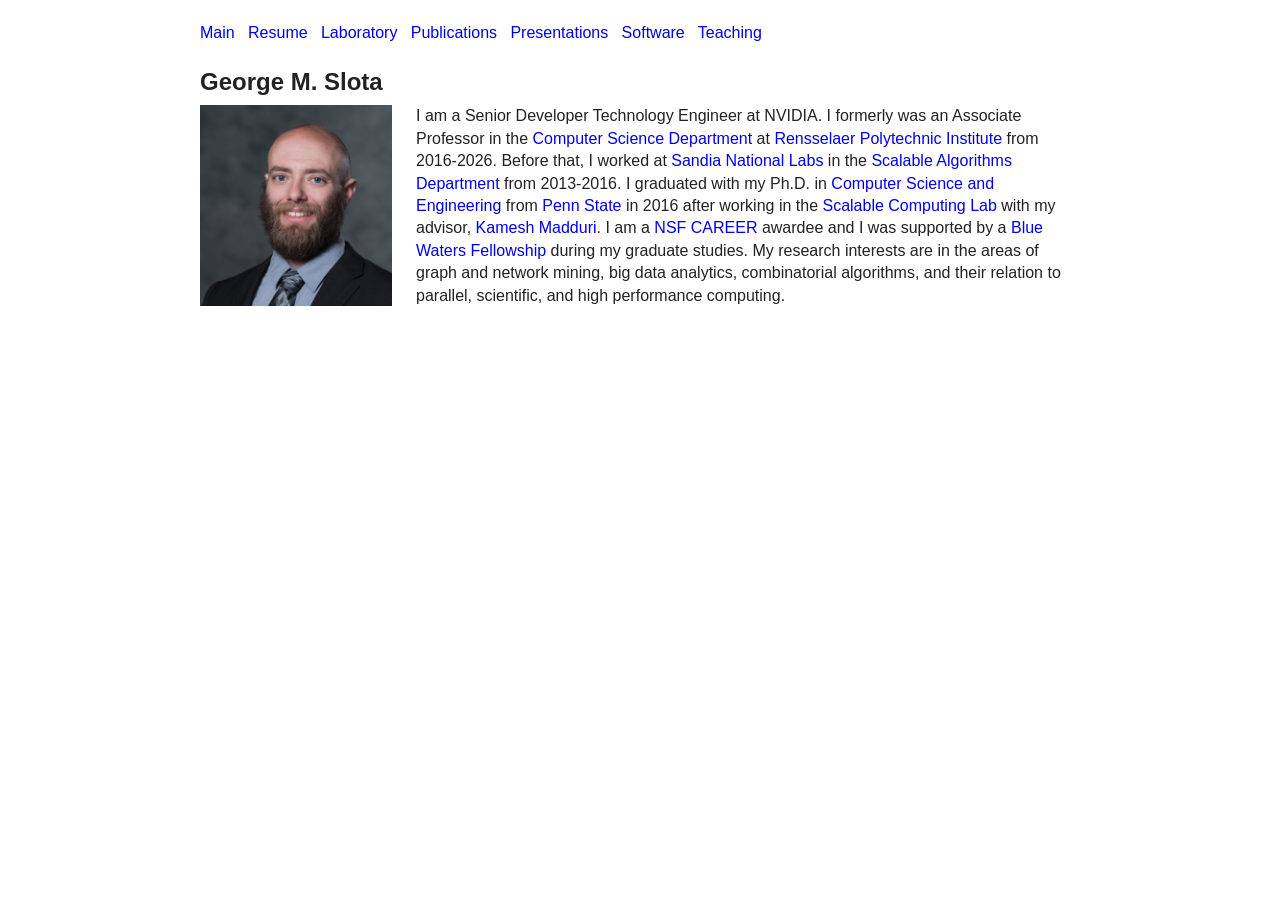
<file: index.html>
<!DOCTYPE html PUBLIC "-//W3C//DTD XHTML 1.0 Transitional//EN" "http://www.w3.org/TR/xhtml1/DTD/xhtml1-transitional.dtd">
<html xmlns="http://www.w3.org/1999/xhtml">

<head>
<meta content="en-us" http-equiv="Content-Language" />
<meta content="text/html; charset=utf-8" http-equiv="Content-Type" />
<title>George M. Slota</title>
<link rel="stylesheet" type="text/css" media="screen" href="normalize.css"/>
<link rel="stylesheet" type="text/css" media="screen" href="main.css"/>
<link rel="stylesheet" type="text/css" media="screen" href="site.css"/>
</head>

<body>

<br>
<div id="nav">
  <a href="index.html">Main</a>&nbsp;&nbsp;
  <a href="resume.html">Resume</a>&nbsp;&nbsp;
  <a href="lab.html">Laboratory</a>&nbsp;&nbsp;
  <a href="publications.html">Publications</a>&nbsp;&nbsp;
  <a href="presentations.html">Presentations</a>&nbsp;&nbsp;
  <a href="software.html">Software</a>&nbsp;&nbsp;
  <a href="teaching.html">Teaching</a>
</div>

<h2>George M. Slota</h2>
<div id="main">
  <div class="column left">
    <img src="faceshot_small.png">
    <script language="JavaScript">
      var username3 = "gmslota";
      var hostname3 = "gmail.com";
      var linktext3 = username1 + "@" + hostname1 ;
      document.write("<br><a href='" + "mail" + "to:" + username3 + "@" + hostname3 + "'>" + linktext1 + "</a>");
    </script>
  </div>
  <div class="column right">
    <p> I am a Senior Developer Technology Engineer at NVIDIA. I formerly was an Associate Professor in the <a href="https://science.rpi.edu/computer-science">Computer Science Department</a> at <a href="https://www.rpi.edu/">Rensselaer Polytechnic Institute</a> from 2016-2026. Before that, I worked at <a href="http://www.sandia.gov">Sandia National Labs</a> in the <a href="https://www.sandia.gov/ccr/department/scalable-algorithms/">Scalable Algorithms Department</a> from 2013-2016. I graduated with my Ph.D. in <a href="https://www.eecs.psu.edu/">Computer Science and Engineering</a> from <a href="https://www.psu.edu">Penn State</a> in 2016 after working in the <a href="https://scalablecomputinglab.org/">Scalable Computing Lab</a> with my advisor, <a href="http://www.cse.psu.edu/~madduri/">Kamesh Madduri</a>. I am a <a href="https://new.nsf.gov/funding/opportunities/faculty-early-career-development-program-career">NSF CAREER</a> awardee and I was supported by a <a href="https://bluewaters.ncsa.illinois.edu/fellowships/2014">Blue Waters Fellowship</a> during my graduate studies. My research interests are in the areas of graph and network mining, big data analytics, combinatorial algorithms, and their relation to parallel, scientific, and high performance computing.</p>
  </div>
</div>


<br>
<br>

</body>
</html>
</file>
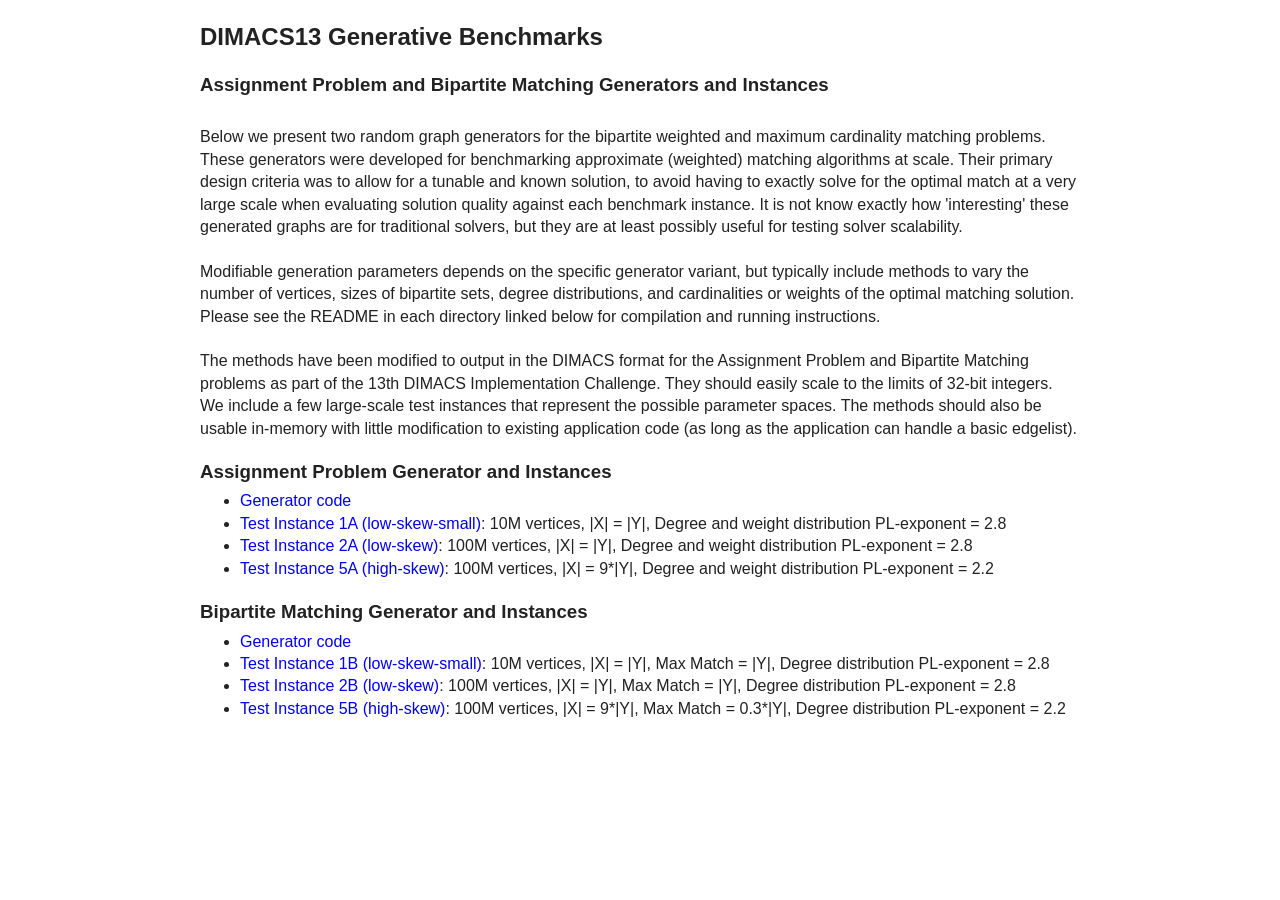
<file: dimacs.html>
<!DOCTYPE html PUBLIC "-//W3C//DTD XHTML 1.0 Transitional//EN" "http://www.w3.org/TR/xhtml1/DTD/xhtml1-transitional.dtd">
<html xmlns="http://www.w3.org/1999/xhtml">

<head>
<meta content="en-us" http-equiv="Content-Language" />
<meta content="text/html; charset=utf-8" http-equiv="Content-Type" />
<title>George M. Slota</title>
<link rel="stylesheet" type="text/css" media="screen" href="normalize.css"/>
<link rel="stylesheet" type="text/css" media="screen" href="main.css"/>
<link rel="stylesheet" type="text/css" media="screen" href="site.css"/>
</head>

<body>

<div id="header">
<h2>DIMACS13 Generative Benchmarks</h2>
<h3>Assignment Problem and Bipartite Matching Generators and Instances</h3>

<div id="header"><br>
Below we present two random graph generators for the bipartite weighted and maximum cardinality matching problems. These generators were developed for benchmarking approximate (weighted) matching algorithms at scale. Their primary design criteria was to allow for a tunable and known solution, to avoid having to exactly solve for the optimal match at a very large scale when evaluating solution quality against each benchmark instance. It is not know exactly how 'interesting' these generated graphs are for traditional solvers, but they are  at least possibly useful for testing solver scalability.

<br><br>
Modifiable generation parameters depends on the specific generator variant, but typically include methods to vary the number of vertices, sizes of bipartite sets, degree distributions, and cardinalities or weights of the optimal matching solution. Please see the README in each directory linked below for compilation and running instructions.

<br><br>
The methods have been modified to output in the DIMACS format for the Assignment Problem and Bipartite Matching problems as part of the 13th DIMACS Implementation Challenge. They should easily scale to the limits of 32-bit integers. We include a few large-scale test instances that represent the possible parameter spaces. The methods should also be usable in-memory with little modification to existing application code (as long as the application can handle a basic edgelist).



<div id="">
<h3>Assignment Problem Generator and Instances</h3>
<ul>
  <li><a href=https://github.com/BenchmarkGraphs/Matching/tree/main/AssignmentProblem> Generator code</a></li>
  <li><a href=https://storage.googleapis.com/dimacs13/asn_10M_1_28.tar.gz>Test Instance 1A (low-skew-small)</a>: 10M vertices, |X| = |Y|, Degree and weight distribution PL-exponent = 2.8</li>
  <li><a href=https://storage.googleapis.com/dimacs13/asn_100M_1_28.tar.gz>Test Instance 2A (low-skew)</a>: 100M vertices, |X| = |Y|, Degree and weight distribution PL-exponent = 2.8</li>
<!--  <li><a href=./dimacs/asn_1B_1_28.tar.gz>Test Instance 3A (low-skew-big)</a>: 1B vertices, |X| = |Y|, Degree and weight distribution PL-exponent = 2.8</li>
  <li><a href=./dimacs/asn_100M_4_25.tar.gz>Test Instance 4A (medium-skew)</a>: 100M vertices, |X| = 4*|Y|, Degree and weight Degree distribution PL-exponent = 2.5</li>-->
  <li><a href=https://storage.googleapis.com/dimacs13/asn_100M_9_22.tar.gz>Test Instance 5A (high-skew)</a>: 100M vertices, |X| = 9*|Y|, Degree and weight distribution PL-exponent = 2.2</li>
</ul>

<div id="">
<h3>Bipartite Matching Generator and Instances</h3>
<ul>
  <li><a href=https://github.com/BenchmarkGraphs/Matching/tree/main/BipartiteMatching> Generator code</a></li>
  <li><a href=https://storage.googleapis.com/dimacs13/bp_10M_1_10_28.tar.gz>Test Instance 1B (low-skew-small)</a>: 10M vertices, |X| = |Y|, Max Match = |Y|, Degree distribution PL-exponent = 2.8</li>
  <li><a href=https://storage.googleapis.com/dimacs13/bp_100M_1_10_28.tar.gz>Test Instance 2B (low-skew)</a>: 100M vertices, |X| = |Y|, Max Match = |Y|, Degree distribution PL-exponent = 2.8</li>
<!--  <li><a href=./dimacs/bp_1B_1_10_28.tar.gz>Test Instance 3B (low-skew-big)</a>: 1B vertices, |X| = |Y|, Max Match = |Y|, Degree distribution PL-exponent = 2.8</li>
  <li><a href=./dimacs/bp_100M_4_06_25.tar.gz>Test Instance 4B (medium-skew)</a>: 100M vertices, |X| = 4*|Y|, Max Match = 0.6*|Y|, Degree distribution PL-exponent = 2.5</li>-->
  <li><a href=https://storage.googleapis.com/dimacs13/bp_100M_9_03_22.tar.gz>Test Instance 5B (high-skew)</a>: 100M vertices, |X| = 9*|Y|, Max Match = 0.3*|Y|, Degree distribution PL-exponent = 2.2</li>
</ul
>

<!-- 
<div id="">
<br>
<strong>Authors and collaborators:</strong> Anthony Fabius, Haven Cook, Ujwal Pandey, S M Ferdous, Sayan Ghosh, Mahantesh Halappanavar, George M Slota

<br><br>
<strong>Citation:</strong> Fabius, Anthony, Ujwal Pandey, Dong Lin, Yash Kaul, and George M. Slota. Scalable Benchmark Graph Generation for the Maximum Cardinality Matching and Distance-1 Minimum Coloring Problems. In the International Conference on Complex Networks and Their Applications, pp. 318-329. Cham: Springer Nature Switzerland, 2025.
<br><a href="pub/Random-CNA25.pdf">Paper</a> &nbsp | &nbsp
<a href="bib/bib_cna2025.bib">BibTeX</a>
<br> -->


</body>
</html>
</file>
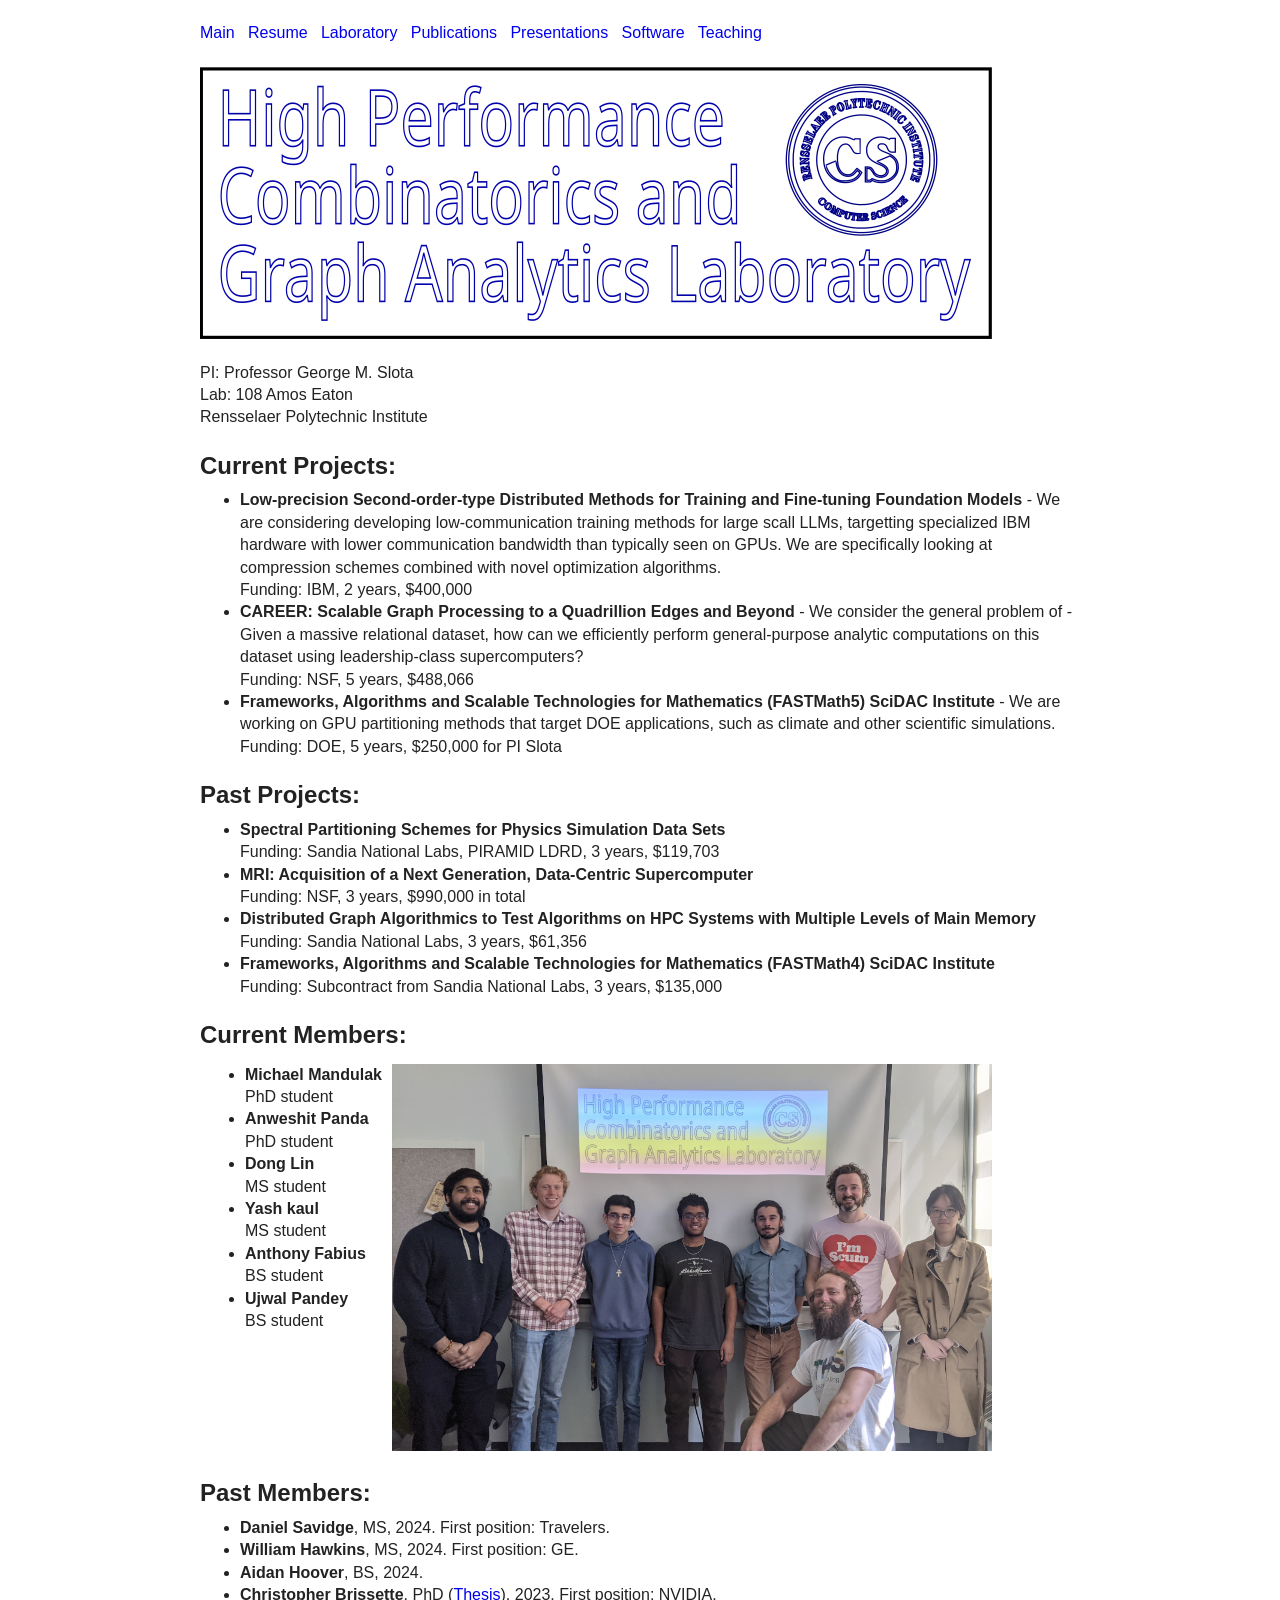
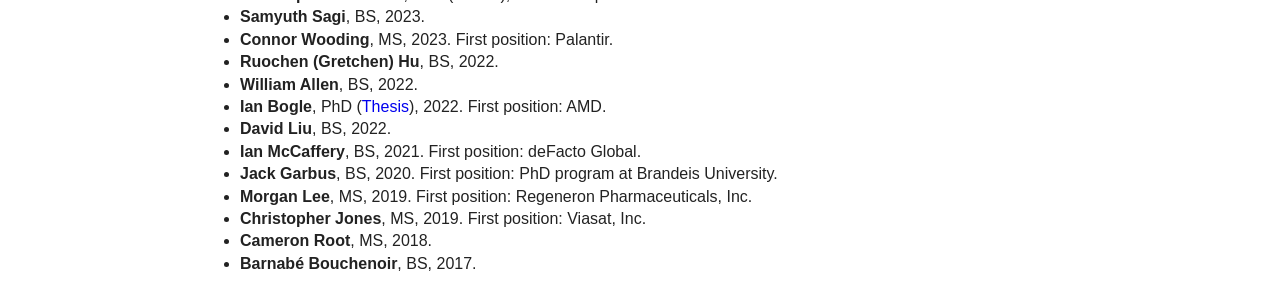
<file: lab.html>
<!DOCTYPE html PUBLIC "-//W3C//DTD XHTML 1.0 Transitional//EN" "http://www.w3.org/TR/xhtml1/DTD/xhtml1-transitional.dtd">
<html xmlns="http://www.w3.org/1999/xhtml">

<head>
<meta content="en-us" http-equiv="Content-Language" />
<meta content="text/html; charset=utf-8" http-equiv="Content-Type" />
<title>High Performance Combinatorics Lab</title>
<link rel="stylesheet" type="text/css" media="screen" href="normalize.css"/>
<link rel="stylesheet" type="text/css" media="screen" href="main.css"/>
<link rel="stylesheet" type="text/css" media="screen" href="site.css"/>
</head>

<body>

<br>
<div id="nav">
  <a href="index.html">Main</a>&nbsp;&nbsp;
  <a href="resume.html">Resume</a>&nbsp;&nbsp;
  <a href="lab.html">Laboratory</a>&nbsp;&nbsp;
  <a href="publications.html">Publications</a>&nbsp;&nbsp;
  <a href="presentations.html">Presentations</a>&nbsp;&nbsp;
  <a href="software.html">Software</a>&nbsp;&nbsp;
  <a href="teaching.html">Teaching</a>
</div>



<div class="row" id="Top">
  <br><img src="LabLogo.png"><br>
  <!--
  <div style="font-size:40px;">The High Performance Combinatorics and 
  <br>Graph Analytics Laboratory</div>
  -->
  <br>PI: Professor George M. Slota
  <br>Lab: 108 Amos Eaton
  <br>Rensselaer Polytechnic Institute
</div>


<div id="curproj">
  <h2>Current Projects:</h2>
  <ul>
  <li>
    <strong>Low-precision Second-order-type Distributed Methods for Training and Fine-tuning Foundation Models</strong> - We are considering developing low-communication training methods for large scall LLMs, targetting specialized IBM hardware with lower communication bandwidth than typically seen on GPUs. We are specifically looking at compression schemes combined with novel optimization algorithms.
    <br> Funding: IBM, 2 years, $400,000
  </li>
  <li>
    <strong>CAREER: Scalable Graph Processing to a Quadrillion Edges and Beyond</strong> - We consider the general problem of - Given a massive relational dataset, how can we efficiently perform general-purpose analytic computations on this dataset using leadership-class supercomputers?
    <br> Funding: NSF, 5 years, $488,066
  </li>
  <li>
    <strong>Frameworks, Algorithms and Scalable Technologies for Mathematics (FASTMath5) SciDAC Institute</strong> - We are working on GPU partitioning methods that target DOE applications, such as climate and other scientific simulations.
    <br> Funding: DOE, 5 years, $250,000 for PI Slota
  </li>
  </ul>
</div>

<!--
    <strong>Graph Partitioning and Ordering:</strong> Graph partitioning and ordering are important considerations for both graph analytics as well as general scientific computing, where computations are generally performed on a graph representation of an underlying mesh. Specifically, we're considering various formulations of the partitioning and ordering problems to optimize computations on GPUs and other heterogeneous architectures.
    <br> Funding sources: NSF, DOE, Sandia Nationals Labs
  </li>
    <strong>Spectral Partitioning Schemes for Physics Simulation Data Sets</strong> - We are exploring graph coarsening and clustering approaches to be used for the partitioning of physics simulation data that feeds into the Physics-informed Graph Neural Network architecture of the PIRAMID (Physics Informed Rapid and Automated ML for compact model development) process.
    <br> Funding: Sandia National Labs, PIRAMID LDRD, 3 years, $119,000
-->
  
<div id="pastproj">
  <h2>Past Projects:</h2>
  <ul>
  <li>
    <strong>Spectral Partitioning Schemes for Physics Simulation Data Sets</strong>
    <br> Funding: Sandia National Labs, PIRAMID LDRD, 3 years, $119,703
  </li>
  <li>
    <strong>MRI: Acquisition of a Next Generation, Data-Centric Supercomputer</strong>
    <br> Funding: NSF, 3 years, $990,000 in total
  </li>
  <li>
    <strong>Distributed Graph Algorithmics to Test Algorithms on HPC Systems with Multiple Levels of Main Memory</strong>
    <br> Funding: Sandia National Labs, 3 years, $61,356
  </li>
  <li>
    <strong>Frameworks, Algorithms and Scalable Technologies for Mathematics (FASTMath4) SciDAC Institute</strong>
    <br>Funding: Subcontract from Sandia National Labs, 3 years, $135,000
  </li>
  </ul>
</div>

<div class="row" id="current">
  <h2>Current Members:</h2>
  <div class="column">
    <ul>
      <li>
        <strong>Michael Mandulak</strong><br>PhD student
      </li>
      <li>
        <strong>Anweshit Panda</strong><br> PhD student
      </li>
      <li>
        <strong>Dong Lin</strong><br> MS student
      </li>
      <li>
        <strong>Yash kaul</strong><br> MS student
      </li>
      <li>
        <strong>Anthony Fabius</strong><br>BS student
      </li>
      <li>
        <strong>Ujwal Pandey</strong><br>BS student
      </li>
    </ul>
  </div>
  <div class="column">
    <img src="lab2023.png" width="600"><br>
  </div>
</div>

<div id="current">
  <h2>Past Members:</h2>
  <ul>
    <li>
      <strong>Daniel Savidge</strong>, MS, 2024. First position: Travelers.
    </li>
    <li>
      <strong>William Hawkins</strong>, MS, 2024. First position: GE.
    </li>
    <li>
      <strong>Aidan Hoover</strong>, BS, 2024.
    </li>
    <li>
      <strong>Christopher Brissette</strong>, PhD (<a href="pub/ChrisBrissette_ThesisPhD.pdf">Thesis</a>), 2023. First position: NVIDIA.
    </li>
    <li>
      <strong>Samyuth Sagi</strong>, BS, 2023.
    </li>
    <li>
      <strong>Connor Wooding</strong>, MS, 2023. First position: Palantir.
    </li>
    <li>
      <strong>Ruochen (Gretchen) Hu</strong>, BS, 2022.
    </li
>    <li>
      <strong>William Allen</strong>, BS, 2022.
    </li>
    <li>
      <strong>Ian Bogle</strong>, PhD (<a href="pub/IanBogle_ThesisPhD.pdf">Thesis</a>), 2022. First position: AMD.
    </li>
    <li>
      <strong>David Liu</strong>, BS, 2022.
    </li>
    <li>
      <strong>Ian McCaffery</strong>, BS, 2021. First position: deFacto Global.
    </li>
    <li>
      <strong>Jack Garbus</strong>, BS, 2020. First position: PhD program at Brandeis University.
    </li>
    <li>
      <strong>Morgan Lee</strong>, MS, 2019. First position: Regeneron Pharmaceuticals, Inc.
    </li>
    <li>
      <strong>Christopher Jones</strong>, MS, 2019. First position: Viasat, Inc.
    </li>
    <li>
      <strong>Cameron Root</strong>, MS, 2018.
    </li>
    <li>
      <strong>Barnabé Bouchenoir</strong>, BS, 2017.
    </li>
  </ul>
</div>


  
</body>
</html>
</file>
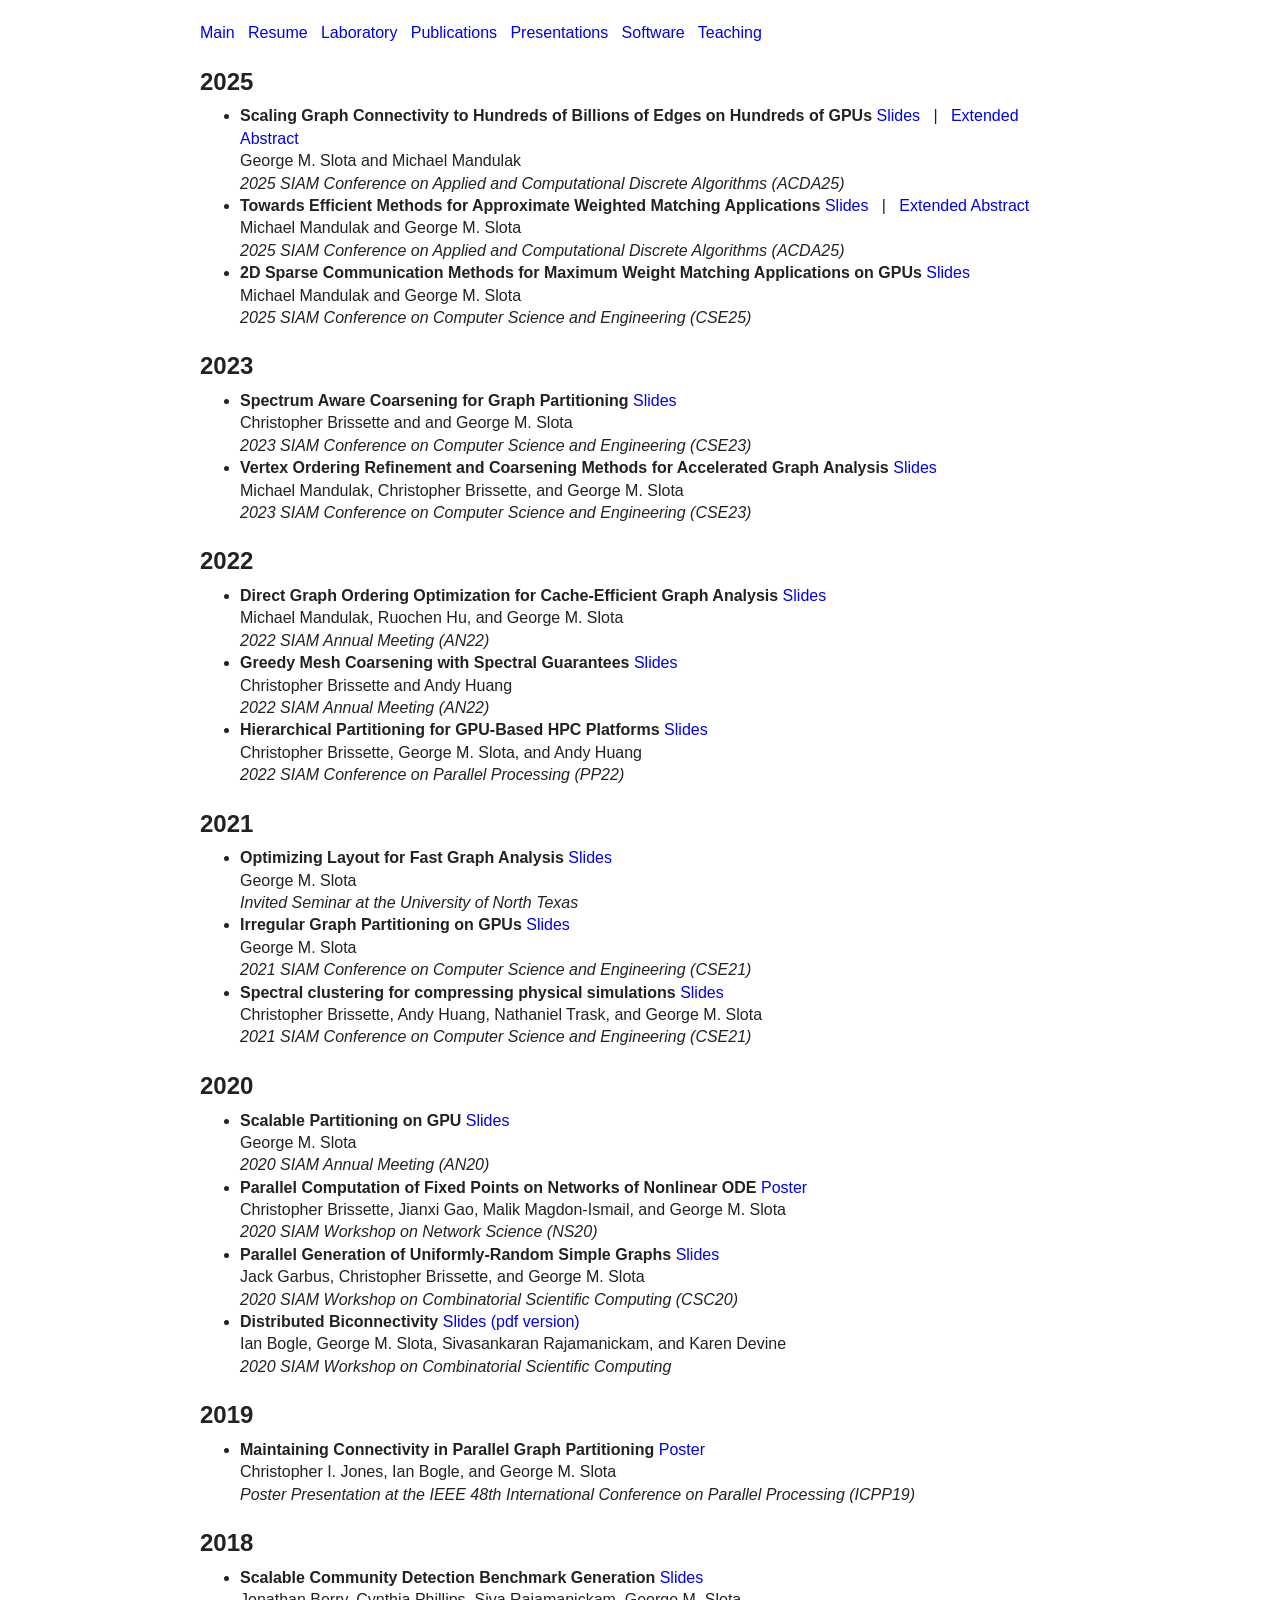
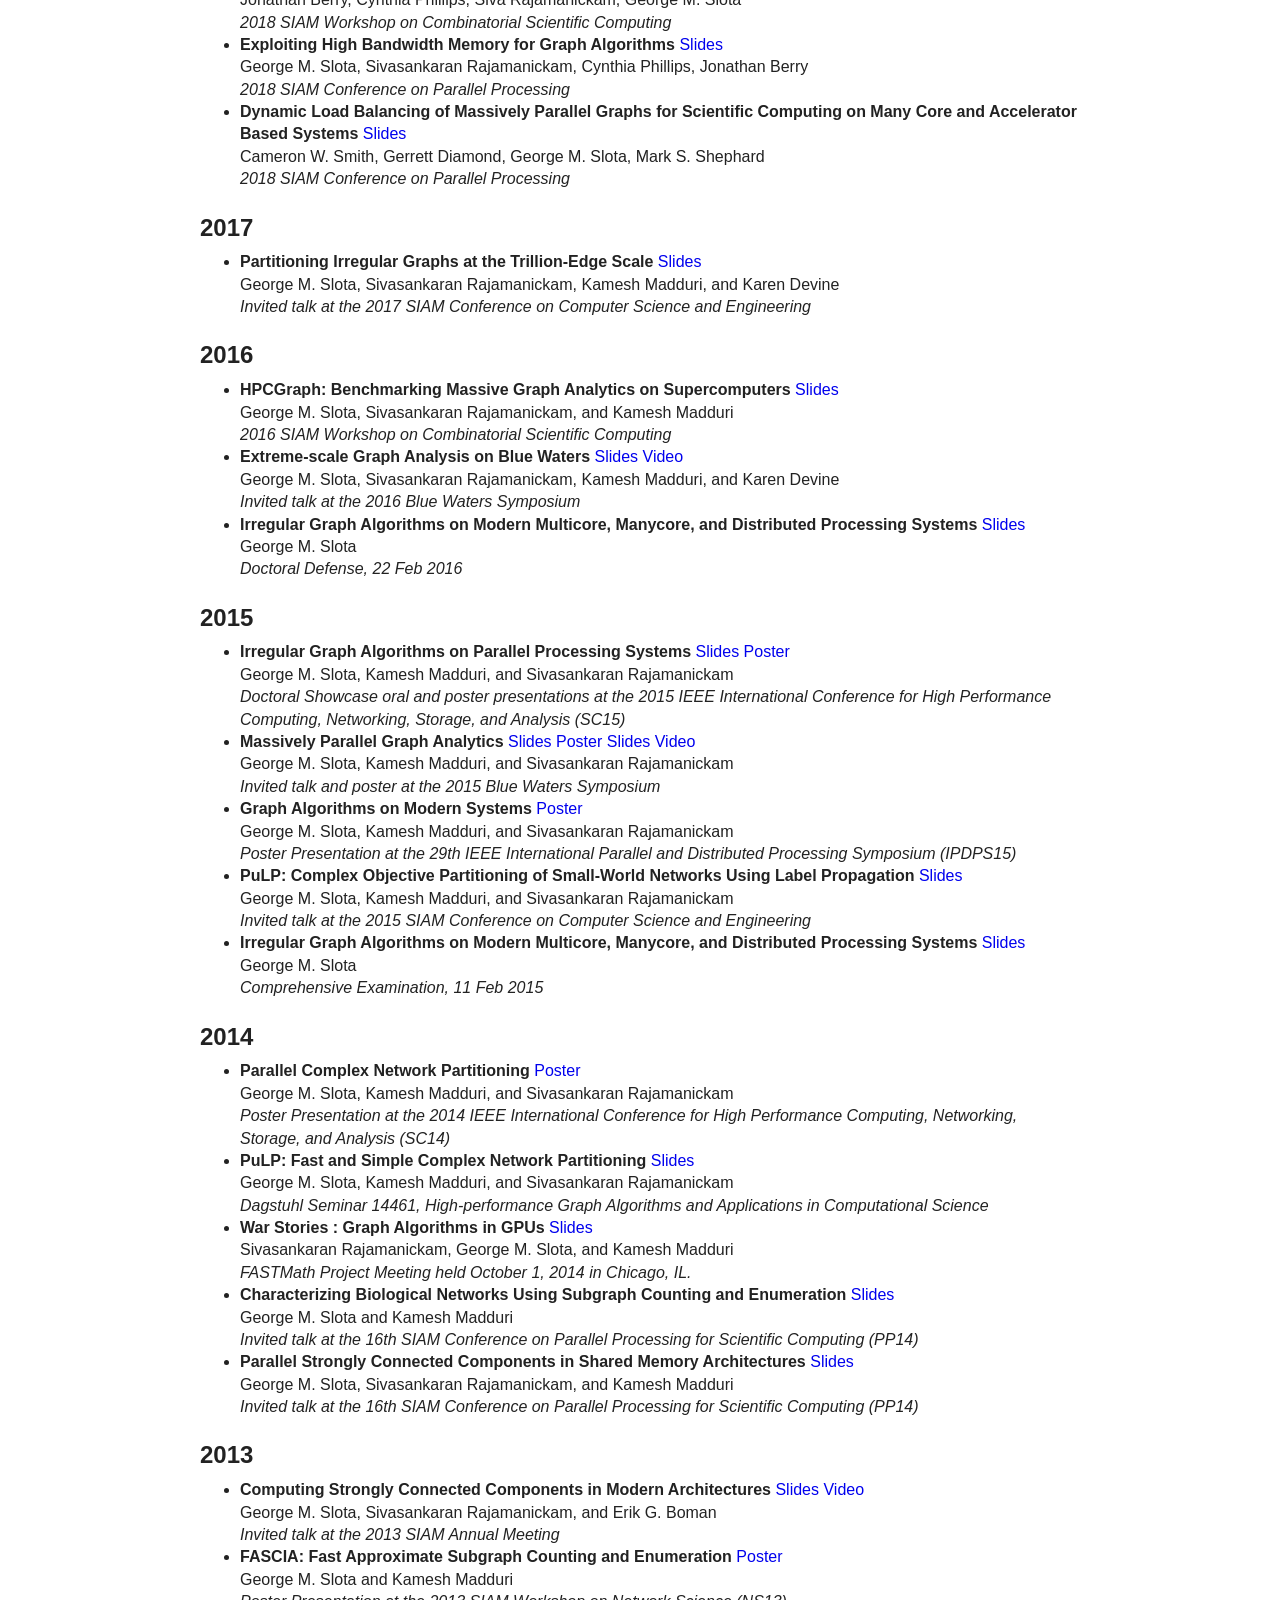
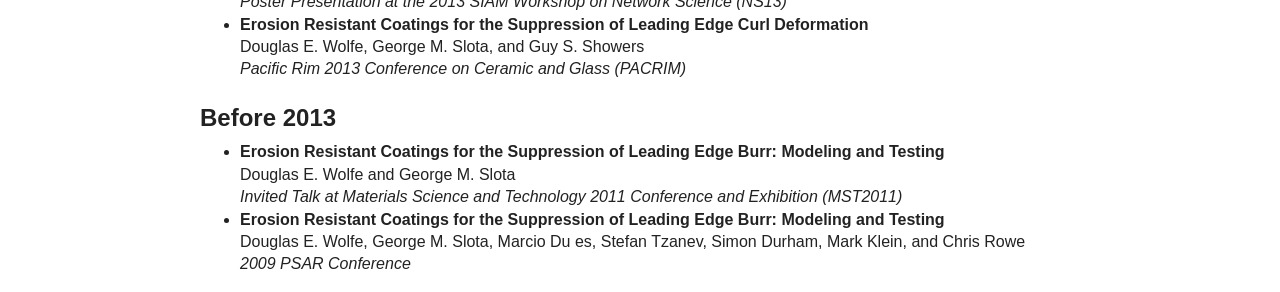
<file: presentations.html>
<!DOCTYPE html PUBLIC "-//W3C//DTD XHTML 1.0 Transitional//EN" "http://www.w3.org/TR/xhtml1/DTD/xhtml1-transitional.dtd">
<html xmlns="http://www.w3.org/1999/xhtml">

<head>
<meta content="en-us" http-equiv="Content-Language" />
<meta content="text/html; charset=utf-8" http-equiv="Content-Type" />
<title>George M. Slota</title>
<link rel="stylesheet" type="text/css" media="screen" href="normalize.css"/>
<link rel="stylesheet" type="text/css" media="screen" href="main.css"/>
<link rel="stylesheet" type="text/css" media="screen" href="site.css"/>
</head>

<body>

<br>
<div id="nav">
  <a href="index.html">Main</a>&nbsp;&nbsp;
  <a href="resume.html">Resume</a>&nbsp;&nbsp;
  <a href="lab.html">Laboratory</a>&nbsp;&nbsp;
  <a href="publications.html">Publications</a>&nbsp;&nbsp;
  <a href="presentations.html">Presentations</a>&nbsp;&nbsp;
  <a href="software.html">Software</a>&nbsp;&nbsp;
  <a href="teaching.html">Teaching</a>
</div>

<div id="2025">
<h2>2025</h2>
<ul>
  <li>
    <strong>Scaling Graph Connectivity to Hundreds of Billions of Edges on Hundreds of GPUs</strong>
    <a href="pres/pres_CC-ACDA25.pdf">Slides </a> &nbsp | &nbsp
    <a href="pub/2D-ACDA25.pdf">Extended Abstract</a>
    <br>George M. Slota and Michael Mandulak
    <br><em>2025 SIAM Conference on Applied and Computational Discrete Algorithms (ACDA25)</em>
  </li>
  <li>
    <strong>Towards Efficient Methods for Approximate Weighted Matching Applications</strong>
    <a href="pres/pres_Matching-ACDA25.pdf">Slides </a> &nbsp | &nbsp
    <a href="pub/Matching-ACDA25.pdf">Extended Abstract</a>
    <br>Michael Mandulak and George M. Slota
    <br><em>2025 SIAM Conference on Applied and Computational Discrete Algorithms (ACDA25)</em>
  </li>
  <li>
    <strong>2D Sparse Communication Methods for Maximum Weight Matching Applications on GPUs</strong>
    <a href="pres/pres_Matching-CSE25.pdf">Slides </a>
    <br>Michael Mandulak and George M. Slota
    <br><em>2025 SIAM Conference on Computer Science and Engineering (CSE25)</em>
  </li>
</ul>

<div id="2023">
<h2>2023</h2>
<ul>
  <li>
    <strong>Spectrum Aware Coarsening for Graph Partitioning </strong>
    <a href="pres/pres_Coarsening-CSE23.pdf">Slides </a>
    <br>Christopher Brissette and and George M. Slota
    <br><em>2023 SIAM Conference on Computer Science and Engineering (CSE23)</em>
  </li>
  <li>
    <strong>Vertex Ordering Refinement and Coarsening Methods for Accelerated Graph Analysis </strong>
    <a href="pres/pres_Ordering-CSE23.pdf">Slides </a>
    <br>Michael Mandulak, Christopher Brissette, and George M. Slota
    <br><em>2023 SIAM Conference on Computer Science and Engineering (CSE23)</em>
  </li>
</ul>
  
<div id="2022">
<h2>2022</h2>
<ul>
  <li>
    <strong>Direct Graph Ordering Optimization for Cache-Efficient Graph Analysis </strong>
    <a href="pres/pres_Ordering-AN22.pdf">Slides </a>
    <br>Michael Mandulak, Ruochen Hu, and George M. Slota
    <br><em>2022 SIAM Annual Meeting (AN22)</em>
  </li>
  <li>
    <strong>Greedy Mesh Coarsening with Spectral Guarantees </strong>
    <a href="pres/pres_Coarsening-AN22.pdf">Slides </a>
    <br>Christopher Brissette and Andy Huang
    <br><em>2022 SIAM Annual Meeting (AN22)</em>
  </li>
  <li>
    <strong>Hierarchical Partitioning for GPU-Based HPC Platforms </strong>
    <a href="pres/pres_Coarsening-PP22.pdf">Slides </a>
    <br>Christopher Brissette, George M. Slota, and Andy Huang
    <br><em>2022 SIAM Conference on Parallel Processing (PP22)</em>
  </li>
</div>


<div id="2021">
<h2>2021</h2>
<ul>
  <li>
    <strong>Optimizing Layout for Fast Graph Analysis </strong>
    <a href="pres/pres_Layout-UNT21.pdf">Slides </a>
    <br>George M. Slota
    <br><em>Invited Seminar at the University of North Texas</em>
  </li>
  <li>
    <strong>Irregular Graph Partitioning on GPUs </strong>
    <a href="pres/pres_GXtraPuLP-CSE21.pdf">Slides </a>
    <br>George M. Slota
    <br><em>2021 SIAM Conference on Computer Science and Engineering (CSE21)</em>
  </li>
  <li>
    <strong>Spectral clustering for compressing physical simulations </strong>
    <a href="pres/pres_Coarsening-CSE21.pdf">Slides </a>
    <br>Christopher Brissette, Andy Huang, Nathaniel Trask, and George M. Slota
    <br><em>2021 SIAM Conference on Computer Science and Engineering (CSE21)</em>
  </li>
</ul>
</div>

<div id="2020">
<h2>2020</h2>
<ul>
  <li>
    <strong>Scalable Partitioning on GPU </strong>
    <a href="pres/pres_GPuLP-AN20.pdf">Slides </a>
    <br>George M. Slota
    <br><em>2020 SIAM Annual Meeting (AN20)</em>
  </li>
  <li>
    <strong>Parallel Computation of Fixed Points on Networks of Nonlinear ODE </strong>
    <a href="pres/poster_ODE-NS20.pdf">Poster </a>
    <br>Christopher Brissette, Jianxi Gao, Malik Magdon-Ismail, and George M. Slota
    <br><em>2020 SIAM Workshop on Network Science (NS20)</em>
  </li>
  <li>
    <strong>Parallel Generation of Uniformly-Random Simple Graphs </strong>
    <a href="pres/pres_Gen-CSC20.pdf">Slides</a>
    <br>Jack Garbus, Christopher Brissette, and George M. Slota
    <br><em>2020 SIAM Workshop on Combinatorial Scientific Computing (CSC20)</em>
  </li>
  <li>
    <strong>Distributed Biconnectivity </strong>
    <a href="pres/pres_BiCC-CSC20.pptx">Slides </a>
    <a href="pres/pres_BiCC-CSC20.pdf">(pdf version) </a>
    <br>Ian Bogle, George M. Slota, Sivasankaran Rajamanickam, and Karen Devine
    <br><em>2020 SIAM Workshop on Combinatorial Scientific Computing</em>
  </li>
  </ul>
</div>


<div id="2019">
<h2>2019</h2>
<ul>
  <li>
    <strong>Maintaining Connectivity in Parallel Graph Partitioning </strong>
    <a href="pres/poster_ICPP19.pdf">Poster </a>
    <br>Christopher I. Jones, Ian Bogle, and George M. Slota
    <br><em>Poster Presentation at the IEEE 48th International Conference on Parallel Processing (ICPP19)</em>
  </li>
  </ul>
</div>

<div id="2018">
<h2>2018</h2>
<ul>
  <li>
    <strong>Scalable Community Detection Benchmark Generation </strong>
    <a href="pres/pres_BTER-CSC18.pdf">Slides </a>
    <br>Jonathan Berry, Cynthia Phillips, Siva Rajamanickam, George M. Slota
    <br><em>2018 SIAM Workshop on Combinatorial Scientific Computing</em>
  </li>
  <li>
    <strong>Exploiting High Bandwidth Memory for Graph Algorithms </strong>
    <a href="pres/pres_LP-PP18.pdf">Slides </a>
    <br>George M. Slota, Sivasankaran Rajamanickam, Cynthia Phillips, Jonathan Berry
    <br><em>2018 SIAM Conference on Parallel Processing</em>
  </li>
  <li>
    <strong>Dynamic Load Balancing of Massively Parallel Graphs for Scientific Computing on Many Core and Accelerator Based Systems </strong>
    <a href="pres/pres_Balance-PP18.pdf">Slides </a>
    <br>Cameron W. Smith, Gerrett Diamond, George M. Slota, Mark S. Shephard
    <br><em>2018 SIAM Conference on Parallel Processing</em>
  </li>
  </ul>
</div>

<div id="2017">
<h2>2017</h2>
<ul>
  <li>
    <strong>Partitioning Irregular Graphs at the Trillion-Edge Scale </strong>
    <a href="pres/pres_PuLP-CSE17.pdf">Slides </a>
    <br>George M. Slota, Sivasankaran Rajamanickam, Kamesh Madduri, and Karen Devine    
    <br><em>Invited talk at the 2017 SIAM Conference on Computer Science and Engineering</em>
  </li>
  </ul>
</div>

<div id="2016">
<h2>2016</h2>
<ul>
  <li>
    <strong>HPCGraph: Benchmarking Massive Graph Analytics on Supercomputers </strong>
    <a href="pres/pres_HPCG-CSC16.pdf">Slides </a>
    <br>George M. Slota, Sivasankaran Rajamanickam, and Kamesh Madduri    
    <br><em>2016 SIAM Workshop on Combinatorial Scientific Computing</em>
  </li>
  <li>
    <strong>Extreme-scale Graph Analysis on Blue Waters </strong>
    <a href="pres/pres_BW16.pdf">Slides </a>
    <a href="https://www.youtube.com/watch?v=9ayzg3GaUMw">Video</a>
    <br>George M. Slota, Sivasankaran Rajamanickam, Kamesh Madduri, and Karen Devine
    <br><em>Invited talk at the 2016 Blue Waters Symposium</em>
  </li>
  <li>
    <strong>Irregular Graph Algorithms on Modern Multicore, Manycore, and Distributed Processing Systems </strong>
    <a href="pres/slota-defense.pdf">Slides</a>
    <br>George M. Slota
    <br><em>Doctoral Defense, 22 Feb 2016</em>
  </li>
</ul>
</div>

<div id="2015">
<h2>2015</h2>
<ul>
  <li>
    <strong>Irregular Graph Algorithms on Parallel Processing Systems </strong>
    <a href="pres/pres_SC15.pdf">Slides </a>
    <a href="pres/poster_SC15.pdf">Poster</a>
    <br>George M. Slota, Kamesh Madduri, and Sivasankaran Rajamanickam
    <br><em>Doctoral Showcase oral and poster presentations at the 2015 IEEE International Conference for High Performance Computing, Networking, Storage, and Analysis (SC15)</em>
  </li>
  <li>
    <strong>Massively Parallel Graph Analytics </strong>
    <a href="pres/pres_BW15.pdf">Slides </a>
    <a href="pres/poster_BW15.pdf">Poster Slides </a>
    <a href="https://www.youtube.com/watch?v=_SksK3h8AMQ">Video</a>
    <br>George M. Slota, Kamesh Madduri, and Sivasankaran Rajamanickam
    <br><em>Invited talk and poster at the 2015 Blue Waters Symposium</em>
  </li>
  <li>
    <strong>Graph Algorithms on Modern Systems </strong>
    <a href="pres/poster_IPDPS15.pdf">Poster</a>
    <br>George M. Slota, Kamesh Madduri, and Sivasankaran Rajamanickam
    <br><em>Poster Presentation at the 29th IEEE International Parallel and Distributed Processing Symposium (IPDPS15)</em>
  </li>
  <li>
    <strong>PuLP: Complex Objective Partitioning of Small-World Networks Using Label Propagation </strong>
    <a href="pres/pres_PuLP-CSE15.pdf">Slides</a>
    <br>George M. Slota, Kamesh Madduri, and Sivasankaran Rajamanickam
    <br><em>Invited talk at the 2015 SIAM Conference on Computer Science and Engineering</em>
  </li>
  <li>
    <strong>Irregular Graph Algorithms on Modern Multicore, Manycore, and Distributed Processing Systems </strong>
    <a href="pres/slota-comp.pdf">Slides</a>
    <br>George M. Slota
    <br><em>Comprehensive Examination, 11 Feb 2015</em>
  </li>
</ul>
</div>

<div id="2014">
<h2>2014</h2>
<ul>
  <li>
    <strong>Parallel Complex Network Partitioning</strong>
    <a href="pres/poster_PuLP-SC14.pdf">Poster</a>
    <br>George M. Slota, Kamesh Madduri, and Sivasankaran Rajamanickam
    <br><em>Poster Presentation at the 2014 IEEE International Conference for High Performance Computing, Networking, Storage, and Analysis (SC14)</em>
  </li>  
  <li>
    <strong>PuLP: Fast and Simple Complex Network Partitioning </strong>
    <a href="pres/pres_PuLP-DS14.pdf">Slides</a>
    <br>George M. Slota, Kamesh Madduri, and Sivasankaran Rajamanickam
    <br><em>Dagstuhl Seminar 14461, High-performance Graph Algorithms and Applications in Computational Science</em>
  </li>
  <li>
    <strong>War Stories : Graph Algorithms in GPUs </strong>
    <a href="pres/pres_Manycore-FASTMath14.pdf">Slides</a>
    <br>Sivasankaran Rajamanickam, George M. Slota, and Kamesh Madduri 
    <br><em>FASTMath Project Meeting held October 1, 2014 in Chicago, IL.</em>
  </li>
  <li>
    <strong>Characterizing Biological Networks Using Subgraph Counting and Enumeration </strong>
    <a href="pres/pres_FASCIA-PP14.pdf">Slides</a>
    <br>George M. Slota and Kamesh Madduri
    <br><em>Invited talk at the 16th SIAM Conference on Parallel Processing for Scientific Computing (PP14)</em>
  </li>
  <li>
    <strong>Parallel Strongly Connected Components in Shared Memory Architectures </strong>
    <a href="pres/pres_SCC-PP14.pdf">Slides</a>
    <br>George M. Slota, Sivasankaran Rajamanickam, and Kamesh Madduri
    <br><em>Invited talk at the 16th SIAM Conference on Parallel Processing for Scientific Computing (PP14)</em>
  </li>
</ul>
</div>

<div id="2013">
<h2>2013</h2>
<ul>
  <li>
    <strong>Computing Strongly Connected Components in Modern Architectures </strong>
    <a href="pres/pres_SCC-AM13.pdf">Slides </a>
    <a href="https://www.pathlms.com/siam/courses/2382/sections/3079/video_presentations/24439"> Video</a>
    <br>George M. Slota, Sivasankaran Rajamanickam, and Erik G. Boman
    <br><em>Invited talk at the 2013 SIAM Annual Meeting</em> 
  </li>  
  <li>
    <strong>FASCIA: Fast Approximate Subgraph Counting and Enumeration </strong>
    <a href="pres/poster_FASCIA-NS13.pdf">Poster</a>
    <br>George M. Slota and Kamesh Madduri
    <br><em>Poster Presentation at the 2013 SIAM Workshop on Network Science (NS13)</em>
  </li> 
  <li>
    <strong>Erosion Resistant Coatings for the Suppression of Leading Edge Curl Deformation</strong>
    <br>Douglas E. Wolfe, George M. Slota, and Guy S. Showers
    <br><em>Pacific Rim 2013 Conference on Ceramic and Glass (PACRIM)</em>
  </li>
</ul>
</div>

<div id="before">
<h2>Before 2013</h2>
<ul>
  <li>
    <strong>Erosion Resistant Coatings for the Suppression of Leading Edge Burr: Modeling and Testing</strong>
    <br>Douglas E. Wolfe and George M. Slota
    <br><em>Invited Talk at Materials Science and Technology 2011 Conference and Exhibition (MST2011)</em>
  </li>
  <li>
    <strong>Erosion Resistant Coatings for the Suppression of Leading Edge Burr: Modeling and Testing</strong>
    <br>Douglas E. Wolfe, George M. Slota, Marcio Du es, Stefan Tzanev, Simon Durham, Mark Klein, and Chris Rowe
    <br><em>2009 PSAR Conference</em>
  </li>
  </ul>
</div>

</body>
</html>
</file>
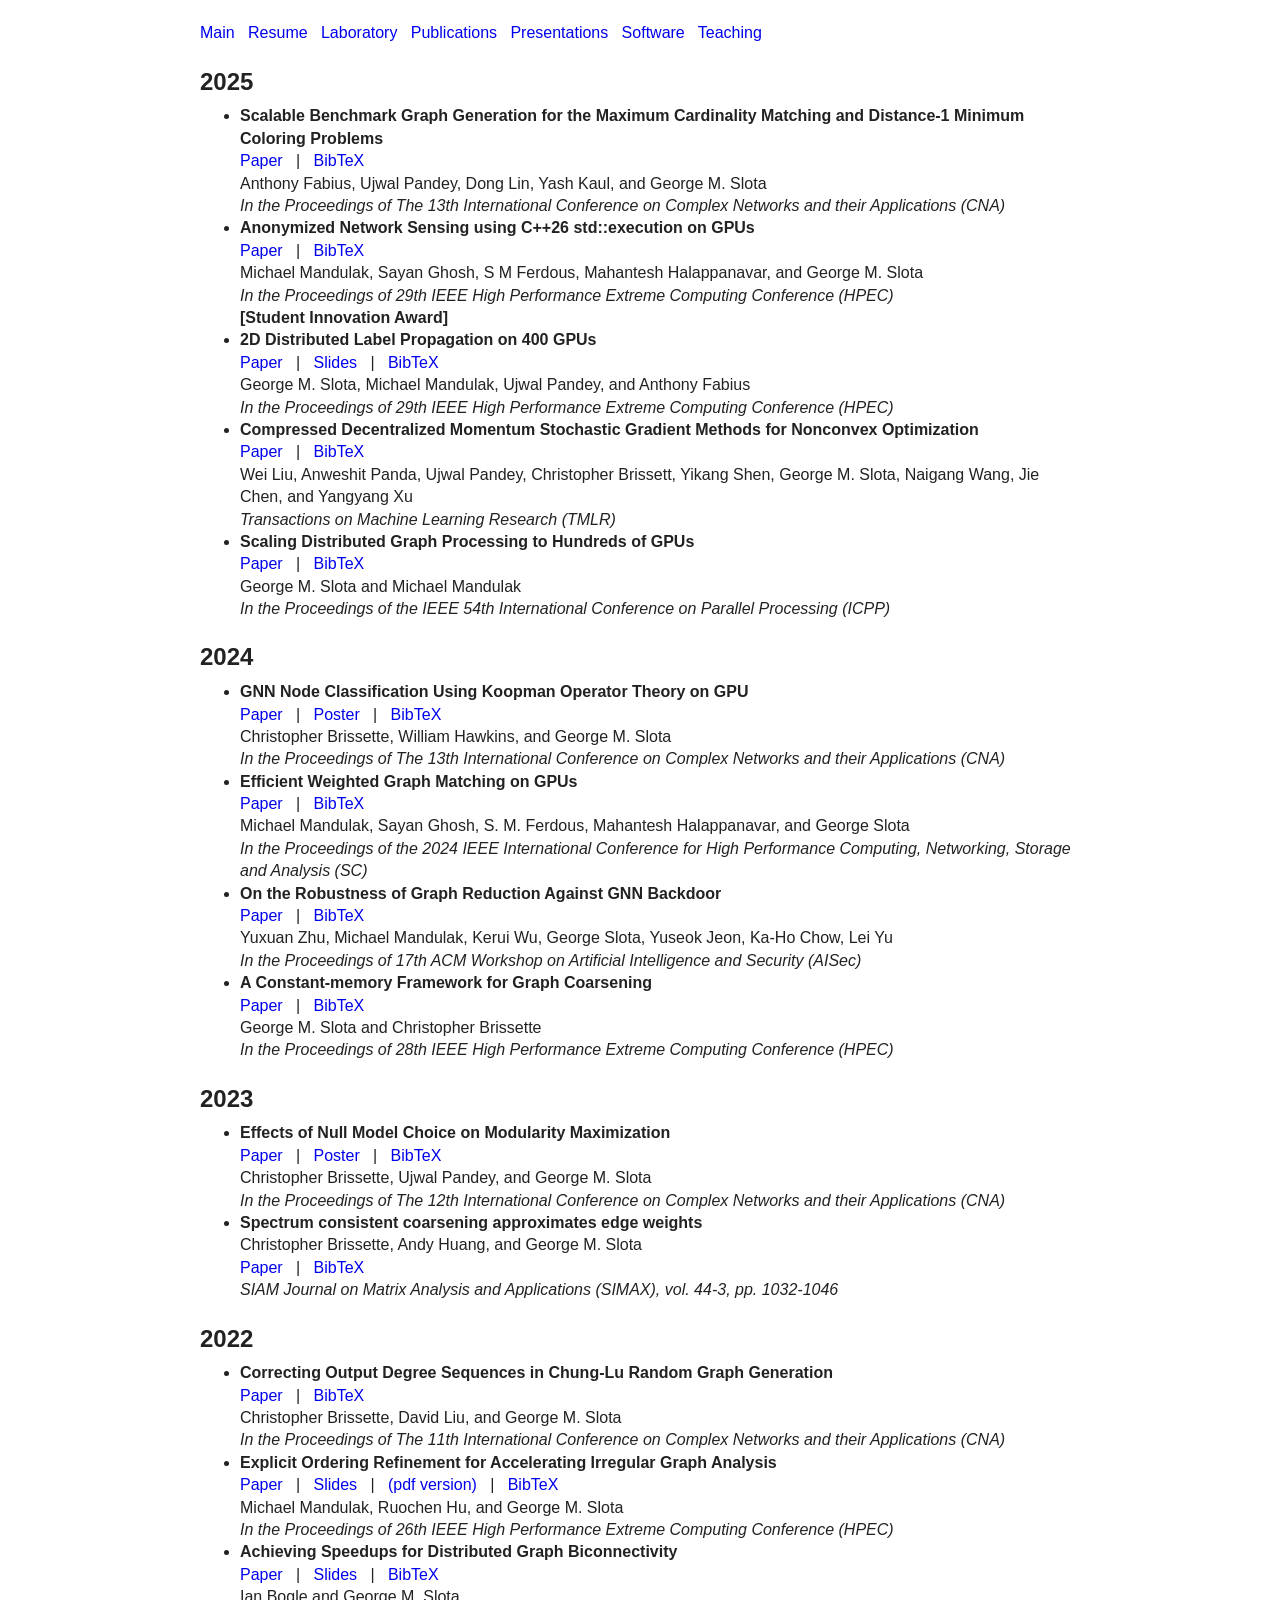
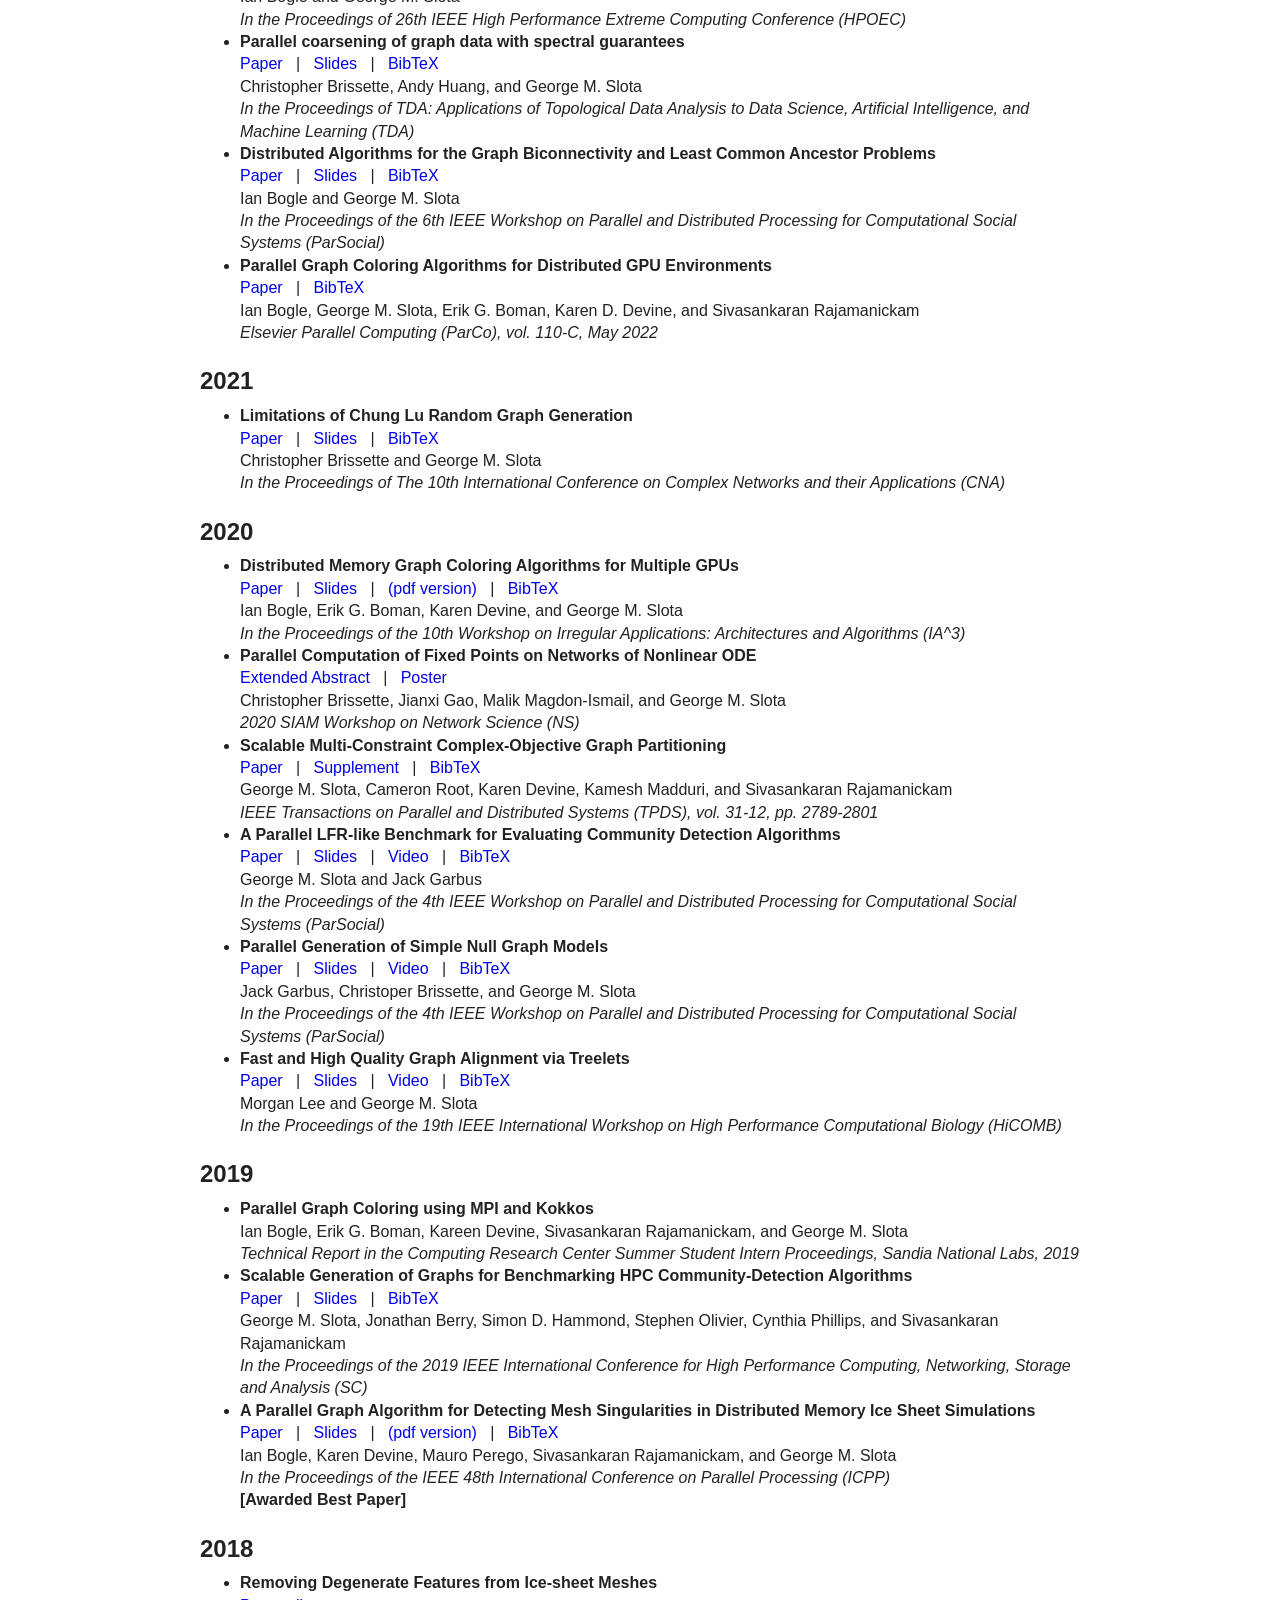
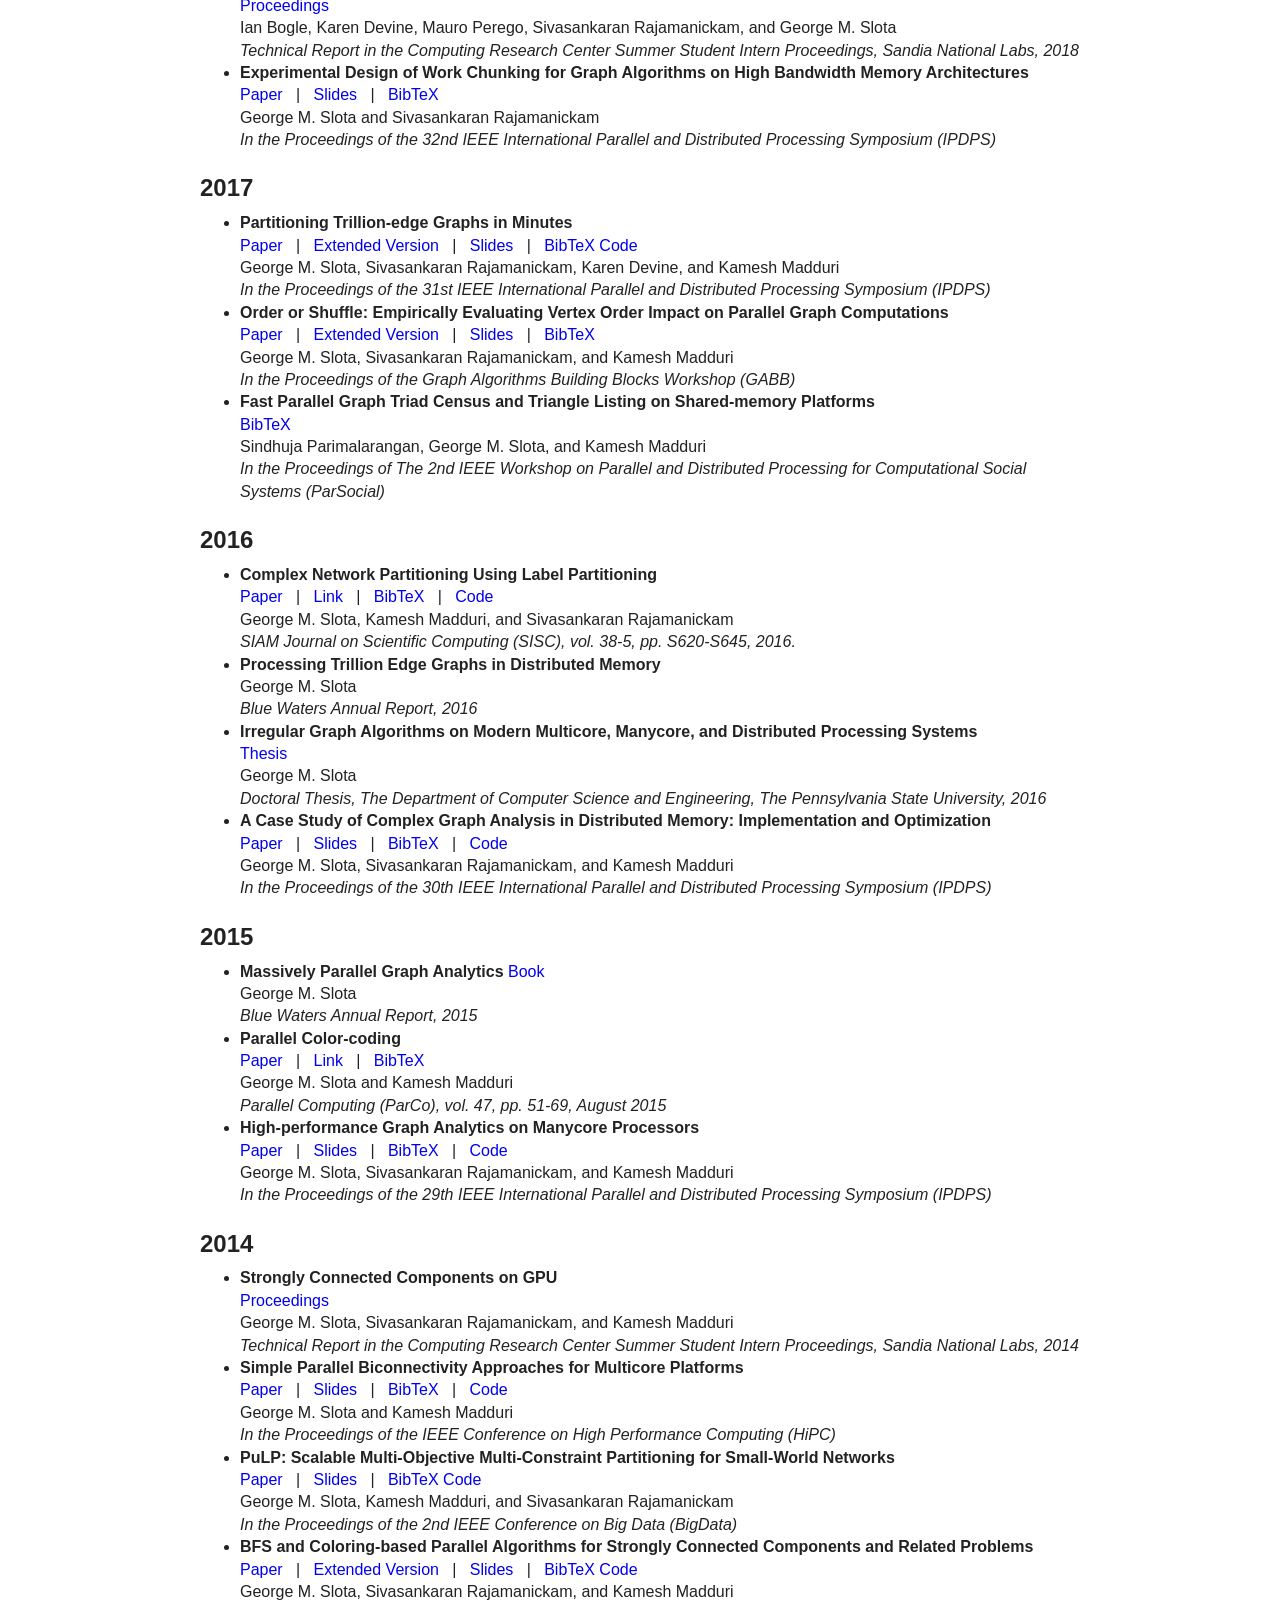
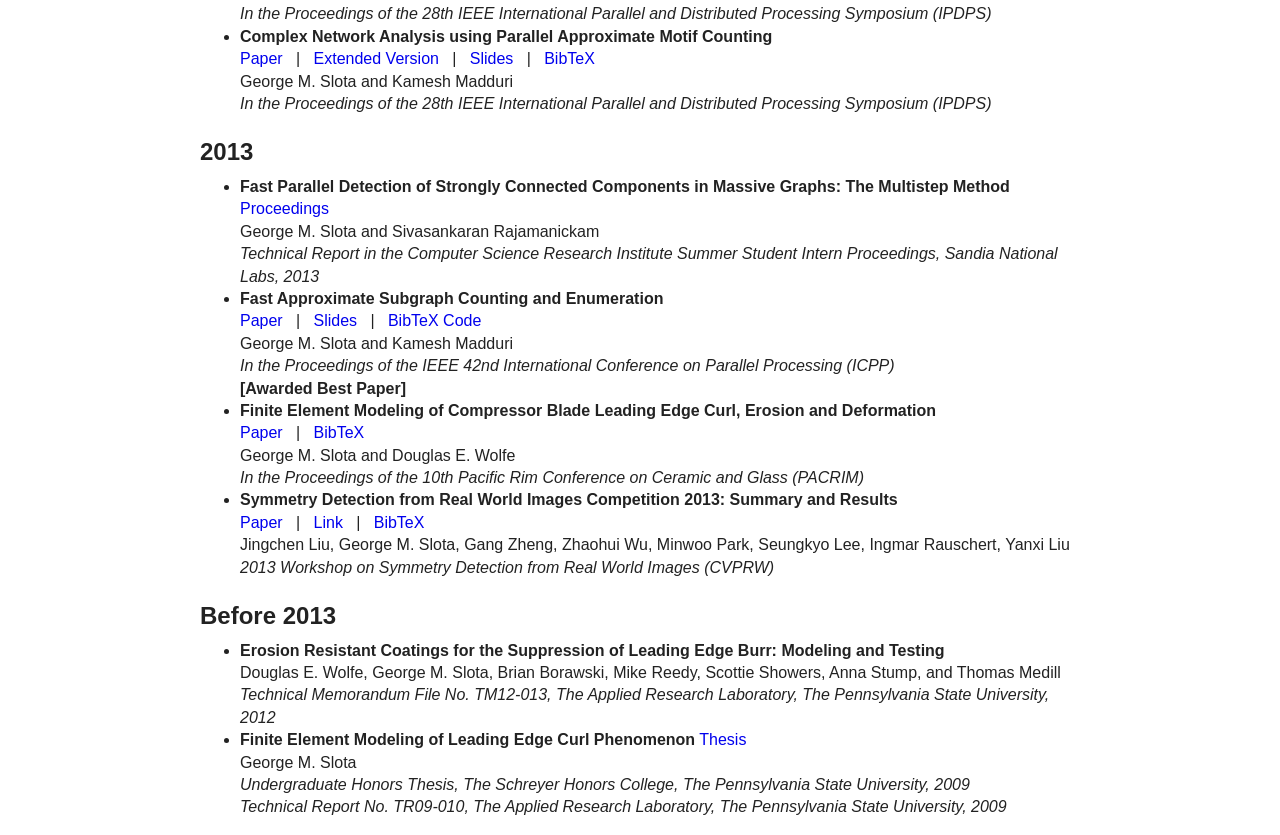
<file: publications.html>
<!DOCTYPE html PUBLIC "-//W3C//DTD XHTML 1.0 Transitional//EN" "http://www.w3.org/TR/xhtml1/DTD/xhtml1-transitional.dtd">
<html xmlns="http://www.w3.org/1999/xhtml">

<head>
<meta content="en-us" http-equiv="Content-Language" />
<meta content="text/html; charset=utf-8" http-equiv="Content-Type" />
<title>George M. Slota</title>
<link rel="stylesheet" type="text/css" media="screen" href="normalize.css"/>
<link rel="stylesheet" type="text/css" media="screen" href="main.css"/>
<link rel="stylesheet" type="text/css" media="screen" href="site.css"/>
</head>

<body>

<br>
<div id="nav">
  <a href="index.html">Main</a>&nbsp;&nbsp;
  <a href="resume.html">Resume</a>&nbsp;&nbsp;
  <a href="lab.html">Laboratory</a>&nbsp;&nbsp;
  <a href="publications.html">Publications</a>&nbsp;&nbsp;
  <a href="presentations.html">Presentations</a>&nbsp;&nbsp;
  <a href="software.html">Software</a>&nbsp;&nbsp;
  <a href="teaching.html">Teaching</a>
</div>

<div id="2025">
<h2>2025</h2>
<ul>
  <li>
    <strong>Scalable Benchmark Graph Generation for the Maximum Cardinality Matching and Distance-1 Minimum Coloring Problems</strong>
    <br><a href="pub/Random-CNA25.pdf">Paper</a> &nbsp | &nbsp
    <a href="bib/bib_cna2025.bib">BibTeX</a>
    <br>Anthony Fabius, Ujwal Pandey, Dong Lin, Yash Kaul, and George M. Slota
    <br><em>In the Proceedings of The 13th International Conference on Complex Networks and their Applications (CNA)</em>
  </li>
  <li>
    <strong>Anonymized Network Sensing using C++26 std::execution on GPUs</strong>
    <br><a href="pub/Graph_Challenge-HPEC25.pdf">Paper</a> &nbsp | &nbsp
    <a href="bib/bib_hpec2025-gc.bib">BibTeX</a>
    <br>Michael Mandulak, Sayan Ghosh, S M Ferdous, Mahantesh Halappanavar, and George M. Slota
    <br><em>In the Proceedings of 29th IEEE High Performance Extreme Computing Conference (HPEC)</em>
    <br><strong>[Student Innovation Award]</strong>
  </li>
  <li>
    <strong>2D Distributed Label Propagation on 400 GPUs</strong>
    <br><a href="pub/LP-HPEC25.pdf">Paper</a> &nbsp | &nbsp
    <a href="pres/pres_LP-HPEC25.pdf">Slides</a> &nbsp | &nbsp
    <a href="bib/bib_hpec2025-lp.bib">BibTeX</a>
    <br>George M. Slota, Michael Mandulak, Ujwal Pandey, and Anthony Fabius
    <br><em>In the Proceedings of 29th IEEE High Performance Extreme Computing Conference (HPEC)</em>
  </li>
  <li>
    <strong>Compressed Decentralized Momentum Stochastic Gradient Methods for Nonconvex Optimization</strong>
    <br><a href="pub/Optimization-TMLR25.pdf">Paper</a> &nbsp | &nbsp
    <a href="bib/bib_tmlr2025.bib">BibTeX</a>
    <br>Wei Liu, Anweshit Panda, Ujwal Pandey, Christopher Brissett, Yikang Shen, George M. Slota, Naigang Wang, Jie Chen, and Yangyang Xu
    <br><em>Transactions on Machine Learning Research (TMLR)</em>
  </li>
  <li>
    <strong>Scaling Distributed Graph Processing to Hundreds of GPUs</strong>
    <br><a href="pub/2D-ICPP25.pdf">Paper</a> &nbsp | &nbsp
    <a href="bib/bib_icpp2025.bib">BibTeX</a>
    <br>George M. Slota and Michael Mandulak
    <br><em>In the Proceedings of the IEEE 54th International Conference on Parallel Processing (ICPP)</em>
  </li>
</ul>

<div id="2024">
<h2>2024</h2>
<ul>
  <li>
    <strong>GNN Node Classification Using Koopman Operator Theory on GPU</strong>
    <br><a href="pub/Koopman-CNA24.pdf">Paper</a> &nbsp | &nbsp
    <a href="pres/poster_Koopman-CNA24.pdf">Poster</a> &nbsp | &nbsp
    <a href="bib/bib_cna2024.bib">BibTeX</a>
    <br>Christopher Brissette, William Hawkins, and George M. Slota
    <br><em>In the Proceedings of The 13th International Conference on Complex Networks and their Applications (CNA)</em>
  </li>
  <li>
    <strong>Efficient Weighted Graph Matching on GPUs</strong>
    <br><a href="pub/Matching-SC24.pdf">Paper</a> &nbsp | &nbsp
    <a href="bib/bib_sc2024.bib">BibTeX</a>
    <br>Michael Mandulak, Sayan Ghosh, S. M. Ferdous, Mahantesh Halappanavar, and George Slota
    <br><em>In the Proceedings of the 2024 IEEE International Conference for High Performance Computing, Networking, Storage and Analysis (SC)</em>
  </li>
  <li>
    <strong>On the Robustness of Graph Reduction Against GNN Backdoor</strong>
    <br><a href="pub/GNN-AISec24.pdf">Paper</a> &nbsp | &nbsp
    <a href="bib/bib_aisec2024.bib">BibTeX</a>
    <br>Yuxuan Zhu, Michael Mandulak, Kerui Wu, George Slota, Yuseok Jeon, Ka-Ho Chow, Lei Yu
    <br><em>In the Proceedings of 17th ACM Workshop on Artificial Intelligence and Security (AISec)</em>
  </li>
  <li>
    <strong>A Constant-memory Framework for Graph Coarsening</strong>
    <br><a href="pub/Coarsening-HPEC24.pdf">Paper</a> &nbsp | &nbsp
    <a href="bib/bib_hpec2024.bib">BibTeX</a>
    <br>George M. Slota and Christopher Brissette
    <br><em>In the Proceedings of 28th IEEE High Performance Extreme Computing Conference (HPEC)</em>
  </li>
</ul>

<div id="2023">
<h2>2023</h2>
<ul>
  <li>
    <strong>Effects of Null Model Choice on Modularity Maximization</strong>
    <br><a href="pub/Random-CNA23.pdf">Paper</a> &nbsp | &nbsp
    <a href="pres/poster_Random-CNA23.pdf">Poster</a> &nbsp | &nbsp
    <a href="bib/bib_cna2023.bib">BibTeX</a>
    <br>Christopher Brissette, Ujwal Pandey, and George M. Slota
    <br><em>In the Proceedings of The 12th International Conference on Complex Networks and their Applications (CNA)</em>
  </li>
  <li>
    <strong>Spectrum consistent coarsening approximates edge weights</strong>
    <br>Christopher Brissette, Andy Huang, and George M. Slota
    <br><a href="pub/Coarsening-SIMAX23.pdf">Paper</a> &nbsp | &nbsp
    <a href="bib/bib_simax2023.bib">BibTeX</a>
    <br><em>SIAM Journal on Matrix Analysis and Applications (SIMAX), vol. 44-3, pp. 1032-1046</em>
  </li>
  </li>
</ul>

<div id="2022">
<h2>2022</h2>
<ul>
  <li>
    <strong>Correcting Output Degree Sequences in Chung-Lu Random Graph Generation</strong>
    <br><a href="pub/Random-CNA22.pdf">Paper</a> &nbsp | &nbsp
    <a href="bib/bib_cna2022.bib">BibTeX</a>
    <br>Christopher Brissette, David Liu, and George M. Slota
    <br><em>In the Proceedings of The 11th International Conference on Complex Networks and their Applications (CNA)</em>
  </li>
  <li>
    <strong>Explicit Ordering Refinement for Accelerating Irregular Graph Analysis</strong>
    <br><a href="pub/Ordering-HPEC22.pdf">Paper</a> &nbsp | &nbsp
    <a href="pres/pres_Ordering-HPEC22.pptx">Slides</a> &nbsp | &nbsp
    <a href="pres/pres_Ordering-HPEC22.pdf">(pdf version)</a> &nbsp | &nbsp
    <a href="bib/bib_hpec2022-ordering.bib">BibTeX</a>
    <br>Michael Mandulak, Ruochen Hu, and George M. Slota
    <br><em>In the Proceedings of 26th IEEE High Performance Extreme Computing Conference (HPEC)</em>
  </li>
  <li>
    <strong>Achieving Speedups for Distributed Graph Biconnectivity</strong>
    <br><a href="pub/BiCC-HPEC22.pdf">Paper</a> &nbsp | &nbsp
    <a href="pres/pres_BiCC-HPEC22.pdf">Slides</a> &nbsp | &nbsp
    <a href="bib/bib_hpec2022-bicc.bib">BibTeX</a>
    <br>Ian Bogle and George M. Slota
    <br><em>In the Proceedings of 26th IEEE High Performance Extreme Computing Conference (HPOEC)</em>
  </li>
  <li>
    <strong>Parallel coarsening of graph data with spectral guarantees</strong>
    <br><a href="pub/Coarsening-TDA22.pdf">Paper</a> &nbsp | &nbsp
    <a href="pres/pres_Coarsening-TDA22.pdf">Slides</a> &nbsp | &nbsp
    <a href="bib/bib_tda2022.bib">BibTeX</a>
    <br>Christopher Brissette, Andy Huang, and George M. Slota
    <br><em>In the Proceedings of TDA: Applications of Topological Data Analysis to Data Science, Artificial Intelligence, and Machine Learning (TDA)</em>
  </li>
  <li>
    <strong>Distributed Algorithms for the Graph Biconnectivity and Least Common Ancestor Problems</strong>
    <br><a href="pub/Coloring-ParSocial22.pdf">Paper</a> &nbsp | &nbsp
    <a href="pres/pres_BiCC-ParSocial22.pdf">Slides</a> &nbsp | &nbsp
    <a href="bib/bib_parsocial2022.bib">BibTeX</a>
    <br>Ian Bogle and George M. Slota
    <br><em>In the Proceedings of the 6th IEEE Workshop on Parallel and Distributed Processing for Computational Social Systems (ParSocial)</em>
  </li>
  <li>
    <strong>Parallel Graph Coloring Algorithms for Distributed GPU Environments</strong>
    <br><a href="pub/Coloring-ParCo22.pdf">Paper</a> &nbsp | &nbsp
    <a href="bib/bib_parco2022.bib">BibTeX</a>
    <br>Ian Bogle, George M. Slota, Erik G. Boman, Karen D. Devine, and Sivasankaran Rajamanickam
    <br><em>Elsevier Parallel Computing (ParCo), vol. 110-C, May 2022</em>
  </li>
</ul>

<div id="2021">
<h2>2021</h2>
<ul>
  <li>
    <strong>Limitations of Chung Lu Random Graph Generation</strong>
    <br><a href="pub/Random-CNA21.pdf">Paper</a> &nbsp | &nbsp
    <a href="pres/pres_Random-CNA21.pdf">Slides</a> &nbsp | &nbsp
    <a href="bib/bib_cna2021.bib">BibTeX</a>
    <br>Christopher Brissette and George M. Slota
    <br><em>In the Proceedings of The 10th International Conference on Complex Networks and their Applications (CNA)</em>
  </li>
</ul>

<div id="2020">
<h2>2020</h2>
<ul>
  <li>
    <strong>Distributed Memory Graph Coloring Algorithms for Multiple GPUs</strong>
    <br><a href="pub/Coloring-IA320.pdf">Paper</a> &nbsp | &nbsp
    <a href="pres/pres_Coloring-IA320.pptx">Slides</a> &nbsp | &nbsp
    <a href="pres/pres_Coloring-IA320.pdf">(pdf version)</a> &nbsp | &nbsp
    <a href="bib/bib_ia32020.bib">BibTeX</a>
    <br>Ian Bogle, Erik G. Boman, Karen Devine, and George M. Slota
    <br><em>In the Proceedings of the 10th Workshop on Irregular Applications: Architectures and Algorithms (IA^3)</em>
  </li>
  <li>
    <strong>Parallel Computation of Fixed Points on Networks of Nonlinear ODE</strong>
    <br><a href="pub/ODE-NS20.pdf">Extended Abstract</a> &nbsp | &nbsp
    <a href="pres/poster_ODE-NS20.pdf">Poster </a>
    <br>Christopher Brissette, Jianxi Gao, Malik Magdon-Ismail, and George M. Slota
    <br><em>2020 SIAM Workshop on Network Science (NS)</em>
  </li>
  <li>
    <strong>Scalable Multi-Constraint Complex-Objective Graph Partitioning</strong>
    <br><a href="pub/XtraPuLP-TPDS20.pdf">Paper</a> &nbsp | &nbsp
    <a href="pub/XtraPuLP_supp-TPDS20.pdf">Supplement</a> &nbsp | &nbsp
    <a href="bib/bib_tpds2020.bib">BibTeX</a>
    <br>George M. Slota, Cameron Root, Karen Devine, Kamesh Madduri, and Sivasankaran Rajamanickam
    <br><em>IEEE Transactions on Parallel and Distributed Systems (TPDS), vol. 31-12, pp. 2789-2801</em>
  </li>
  <li>
    <strong>A Parallel LFR-like Benchmark for Evaluating Community Detection Algorithms</strong>
    <br><a href="pub/Parallel_LFR-ParSocial20.pdf">Paper</a> &nbsp | &nbsp
    <a href="pres/pres_Parallel_LFR-ParSocial20.pdf">Slides</a> &nbsp | &nbsp
    <a href="https://youtu.be/Ru3admvRUOc">Video</a> &nbsp | &nbsp
    <a href="bib/bib_parsocial2020-lfr.bib">BibTeX</a>
    <br>George M. Slota and Jack Garbus
    <br><em>In the Proceedings of the 4th IEEE Workshop on Parallel and Distributed Processing for Computational Social Systems (ParSocial)</em>
  </li>
  <li>
    <strong>Parallel Generation of Simple Null Graph Models</strong>
    <br><a href="pub/Random-ParSocial20.pdf">Paper</a> &nbsp | &nbsp
    <a href="pres/pres_Random-ParSocial20.pdf">Slides</a> &nbsp | &nbsp
    <a href="https://youtu.be/ufGlHcaq9dc">Video</a> &nbsp | &nbsp
    <a href="bib/bib_parsocial2020-random.bib">BibTeX</a>
    <br>Jack Garbus, Christoper Brissette, and George M. Slota
    <br><em>In the Proceedings of the 4th IEEE Workshop on Parallel and Distributed Processing for Computational Social Systems (ParSocial)</em>
  </li>
  <li>
    <strong>Fast and High Quality Graph Alignment via Treelets</strong>
    <br><a href="pub/Alignment-HiCOMB20.pdf">Paper</a> &nbsp | &nbsp
    <a href="pres/pres_Alignment-HiCOMB20.pdf">Slides</a> &nbsp | &nbsp
    <a href="https://youtu.be/640xlwMhNC0">Video</a> &nbsp | &nbsp
    <a href="bib/bib_hicomb2020.bib">BibTeX</a>
    <br>Morgan Lee and George M. Slota
    <br><em>In the Proceedings of the 19th IEEE International Workshop on High Performance Computational Biology (HiCOMB)</em>
  </li>
</ul>
</div>


<div id="2019">
<h2>2019</h2>
<ul>
  <li>
    <strong>Parallel Graph Coloring using MPI and Kokkos</strong>
    <br>Ian Bogle, Erik G. Boman, Kareen Devine, Sivasankaran Rajamanickam, and George M. Slota
    <br><em>Technical Report in the Computing Research Center Summer Student Intern Proceedings, Sandia National Labs, 2019</em>
  </li>
  <li>
    <strong>Scalable Generation of Graphs for Benchmarking HPC Community-Detection Algorithms</strong>
    <br><a href="pub/ABTER-SC19.pdf">Paper</a> &nbsp | &nbsp
    <a href="pres/pres_ABTER-SC19.pdf">Slides</a> &nbsp | &nbsp
    <a href="bib/bib_sc2019.bib">BibTeX</a>
    <br>George M. Slota, Jonathan Berry, Simon D. Hammond, Stephen Olivier, Cynthia Phillips, and Sivasankaran Rajamanickam
    <br><em>In the Proceedings of the 2019 IEEE International Conference for High Performance Computing, Networking, Storage and Analysis (SC)</em>
  </li>
  <li>
    <strong>A Parallel Graph Algorithm for Detecting Mesh Singularities in Distributed Memory Ice Sheet Simulations</strong>
    <br><a href="pub/BiCC-ICPP19.pdf">Paper</a> &nbsp | &nbsp
    <a href="pres/pres_BiCC-ICPP19.pptx">Slides</a> &nbsp | &nbsp
    <a href="pres/pres_BiCC-ICPP19.pdf">(pdf version)</a> &nbsp | &nbsp
    <a href="bib/bib_icpp2019.bib">BibTeX</a>
    <br>Ian Bogle, Karen Devine, Mauro Perego, Sivasankaran Rajamanickam, and George M. Slota
    <br><em>In the Proceedings of the IEEE 48th International Conference on Parallel Processing (ICPP)</em>
    <br><strong>[Awarded Best Paper]</strong>
  </li>
</ul>
</div>

<div id="2018">
<h2>2018</h2>
<ul>
  <li>
    <strong>Removing Degenerate Features from Ice-sheet Meshes</strong>
    <br><a href="pub/proc-CCR18.pdf">Proceedings</a>
    <br>Ian Bogle, Karen Devine, Mauro Perego, Sivasankaran Rajamanickam, and George M. Slota
    <br><em>Technical Report in the Computing Research Center Summer Student Intern Proceedings, Sandia National Labs, 2018</em>
  </li>
  <li>
    <strong>Experimental Design of Work Chunking for Graph Algorithms on High Bandwidth Memory Architectures</strong>
    <br><a href="pub/LP-IPDPS18.pdf">Paper</a> &nbsp | &nbsp
    <a href="pres/pres_LP-IPDPS18.pdf">Slides</a> &nbsp | &nbsp
    <a href="bib/bib_ipdps2018.bib">BibTeX</a>
    <br>George M. Slota and Sivasankaran Rajamanickam
    <br><em>In the Proceedings of the 32nd IEEE International Parallel and Distributed Processing Symposium (IPDPS)</em>
  </li>
</ul>
</div>

<div id="2017">
<h2>2017</h2>
<ul>
  <li>
    <strong>Partitioning Trillion-edge Graphs in Minutes</strong>
    <br><a href="pub/PuLP-IPDPS17.pdf">Paper</a> &nbsp | &nbsp
    <a href="https://arxiv.org/abs/1610.07220">Extended Version</a> &nbsp | &nbsp
    <a href="pres/pres_PuLP-IPDPS17.pdf">Slides</a> &nbsp | &nbsp
    <a href="bib/bib_ipdps2017.bib">BibTeX</a>
    <a href="https://github.com/HPCGraphAnalysis/PuLP/tree/master/xtrapulp/0.2">Code</a>
    <br>George M. Slota, Sivasankaran Rajamanickam, Karen Devine, and Kamesh Madduri
    <br><em>In the Proceedings of the 31st IEEE International Parallel and Distributed Processing Symposium (IPDPS)</em>
  </li>
  <li>
    <strong>Order or Shuffle: Empirically Evaluating Vertex Order Impact on Parallel Graph Computations</strong>
    <br><a href="pub/DGL-GABB17.pdf">Paper</a> &nbsp | &nbsp
    <a href="https://arxiv.org/abs/1701.00503">Extended Version</a> &nbsp | &nbsp
    <a href="pres/pres_DGL-GABB17.pdf">Slides</a> &nbsp | &nbsp
    <a href="bib/bib_gabb2017.bib">BibTeX</a>
    <br>George M. Slota, Sivasankaran Rajamanickam, and Kamesh Madduri
    <br><em>In the Proceedings of the Graph Algorithms Building Blocks Workshop (GABB)</em>
  </li>
  <li>
    <strong>Fast Parallel Graph Triad Census and Triangle Listing on Shared-memory Platforms</strong>
    <!--<a href="pub/Triad-ParSocial2017.pdf">Paper</a>-->
    <!--<a href="pres/pres_Dist-IPDPS16.pdf">Slides</a>-->
    <br><a href="bib/bib_parsocial2017.bib">BibTeX</a>
    <!--<a href="https://github.com/HPCGraphAnalysis/PuLP/tree/master/xtrapulp/0.2">Code</a>-->
    <br>Sindhuja Parimalarangan, George M. Slota, and Kamesh Madduri
    <br><em>In the Proceedings of The 2nd IEEE Workshop on Parallel and Distributed Processing for Computational Social Systems (ParSocial)</em>
  </li>
  <!--<li>
    <strong>Multicore Algorithms for Graph Connectivity</strong>
    <br>George M. Slota, Sivasankaran Rajamanickam, and Kamesh Madduri
    <br><em>Chapter in Parallel Graph Algorithms, Chapman and Hall/CRC, edited by David A. Bader, 15 January 2017.</em>-->
  </li>
</ul>
</div>

<div id="2016">
<h2>2016</h2>
<ul>
  <li>
    <strong>Complex Network Partitioning Using Label Partitioning</strong>
    <br><a href="pub/PuLP-SISC16.pdf">Paper</a> &nbsp | &nbsp
    <a href="http://dx.doi.org/10.1137/15M1026183">Link</a> &nbsp | &nbsp
    <a href="bib/bib_sisc2016.bib">BibTeX</a> &nbsp | &nbsp
    <a href="https://github.com/HPCGraphAnalysis/PuLP/tree/master/pulp/0.2">Code</a>
    <br>George M. Slota, Kamesh Madduri, and Sivasankaran Rajamanickam
    <br><em>SIAM Journal on Scientific Computing (SISC), vol. 38-5, pp. S620-S645, 2016.</em>
  </li>
  <li>
    <strong>Processing Trillion Edge Graphs in Distributed Memory</strong>
    <br>George M. Slota
    <br><em>Blue Waters Annual Report, 2016</em>
  </li>
  <li>
    <strong>Irregular Graph Algorithms on Modern Multicore, Manycore, and Distributed Processing Systems</strong>
    <br><a href="pub/GeorgeSlota_ThesisPhD.pdf">Thesis</a>
    <br>George M. Slota
    <br><em>Doctoral Thesis, The Department of Computer Science and Engineering, The Pennsylvania State University, 2016</em>
  </li>
  <li>
    <strong>A Case Study of Complex Graph Analysis in Distributed Memory: Implementation and Optimization</strong>
    <br><a href="pub/Dist-IPDPS16.pdf">Paper</a> &nbsp | &nbsp
    <a href="pres/pres_Dist-IPDPS16.pdf">Slides</a> &nbsp | &nbsp
    <a href="bib/bib_ipdps2016.bib">BibTeX</a> &nbsp | &nbsp
    <a href="https://github.com/HPCGraphAnalysis/HPCGraph">Code</a>
    <br>George M. Slota, Sivasankaran Rajamanickam, and Kamesh Madduri
    <br><em>In the Proceedings of the 30th IEEE International Parallel and Distributed Processing Symposium (IPDPS)</em>
  </li>
</ul>
</div>

<div id="2015">
<h2>2015</h2>
<ul>
  <li>
    <strong>Massively Parallel Graph Analytics</strong>
    <a href="https://bluewaters.ncsa.illinois.edu/documents/10157/27cb9800-01c1-49be-a7aa-a210ad14d21b">Book</a>
    <br>George M. Slota
    <br><em>Blue Waters Annual Report, 2015</em>
  </li>
  <li>
    <strong>Parallel Color-coding</strong>
    <br><a href="pub/FASCIA-ParCo15.pdf">Paper</a> &nbsp | &nbsp
    <a href="http://dx.doi.org/10.1016/j.parco.2015.02.004">Link</a> &nbsp | &nbsp
    <a href="bib/bib_parco2015.bib">BibTeX</a>
    <br>George M. Slota and Kamesh Madduri
    <br><em>Parallel Computing (ParCo), vol. 47, pp. 51-69, August 2015</em>
  </li>
  <li>
    <strong>High-performance Graph Analytics on Manycore Processors</strong>
    <br><a href="pub/Manycore-IPDPS15.pdf">Paper</a> &nbsp | &nbsp
    <a href="pres/pres_Manycore-IPDPS15.pdf">Slides</a> &nbsp | &nbsp
    <a href="bib/bib_ipdps2015.bib">BibTeX</a> &nbsp | &nbsp
    <a href="https://github.com/HPCGraphAnalysis/Connectivity/tree/master/kokkos_scc">Code</a>
    <br>George M. Slota, Sivasankaran Rajamanickam, and Kamesh Madduri
    <br><em>In the Proceedings of the 29th IEEE International Parallel and Distributed Processing Symposium (IPDPS)</em>
  </li>
</ul>
</div>

<div id="2014">
<h2>2014</h2>
<ul>
  <li>
    <strong>Strongly Connected Components on GPU</strong>
    <br><a href="pub/proc-CCR14.pdf">Proceedings</a>
    <br>George M. Slota, Sivasankaran Rajamanickam, and Kamesh Madduri
    <br><em>Technical Report in the Computing Research Center Summer Student Intern Proceedings, Sandia National Labs, 2014</em>
  </li>
  <li>
    <strong>Simple Parallel Biconnectivity Approaches for Multicore Platforms</strong>
    <br><a href="pub/BiCC-HiPC14.pdf">Paper</a> &nbsp | &nbsp
    <a href="pres/pres_BiCC-HiPC14.pdf">Slides</a> &nbsp | &nbsp
    <a href="bib/bib_hipc2014.bib">BibTeX</a> &nbsp | &nbsp
    <a href="soft/BiCC-HiPC14.tar">Code</a>
    <br>George M. Slota and Kamesh Madduri
    <br><em>In the Proceedings of the IEEE Conference on High Performance Computing (HiPC)</em>
  </li>
  <li>
    <strong>PuLP: Scalable Multi-Objective Multi-Constraint Partitioning for Small-World Networks</strong>
    <br><a href="pub/PuLP-BigData14.pdf">Paper</a> &nbsp | &nbsp
    <a href="pres/pres_PuLP-BigData14.pdf">Slides</a> &nbsp | &nbsp
    <a href="bib/bib_bigdata2014.bib">BibTeX</a>
    <a href="https://github.com/HPCGraphAnalysis/PuLP/tree/master/pulp/0.1">Code</a>
    <br>George M. Slota, Kamesh Madduri, and Sivasankaran Rajamanickam
    <br><em>In the Proceedings of the 2nd IEEE Conference on Big Data (BigData)</em>
  </li>
  <li>
    <strong>BFS and Coloring-based Parallel Algorithms for Strongly Connected Components and Related Problems</strong>
    <br><a href="pub/SCC-IPDPS14.pdf">Paper</a> &nbsp | &nbsp
    <a href="pub/CSE14-004_techreport.pdf">Extended Version</a> &nbsp | &nbsp
    <a href="pres/pres_SCC-IPDPS14.pdf">Slides</a> &nbsp | &nbsp
    <a href="bib/bib_ipdps2014-bfs.bib">BibTeX</a>
    <a href="https://github.com/HPCGraphAnalysis/Connectivity/tree/master/multistep">Code</a>
    <br>George M. Slota, Sivasankaran Rajamanickam, and Kamesh Madduri
    <br><em>In the Proceedings of the 28th IEEE International Parallel and Distributed Processing Symposium (IPDPS)</em>
  </li>
  <li>
    <strong>Complex Network Analysis using Parallel Approximate Motif Counting</strong>
    <br><a href="pub/FASCIA-IPDPS14.pdf">Paper</a> &nbsp | &nbsp
    <a href="pub/CSE14-001_techreport.pdf">Extended Version</a> &nbsp | &nbsp
    <a href="pres/pres_FASCIA-IPDPS14.pdf">Slides</a> &nbsp | &nbsp
    <a href="bib/bib_ipdps2014-fascia.bib">BibTeX</a>
    <br>George M. Slota and Kamesh Madduri
    <br><em>In the Proceedings of the 28th IEEE International Parallel and Distributed Processing Symposium (IPDPS)</em>
  </li>
</ul>
</div>

<div id="2013">
<h2>2013</h2>
<ul>
  <li>
    <strong>Fast Parallel Detection of Strongly Connected Components in Massive Graphs: The Multistep Method</strong>
    <br><a href="pub/proc-CCR13.pdf">Proceedings</a>
    <br>George M. Slota and Sivasankaran Rajamanickam
    <br><em>Technical Report in the Computer Science Research Institute Summer Student Intern Proceedings, Sandia National Labs, 2013</em>
  </li>
  <li>
    <strong>Fast Approximate Subgraph Counting and Enumeration</strong> 
    <br><a href="pub/FASCIA-ICPP13.pdf">Paper</a> &nbsp | &nbsp
    <a href="pres/pres_FASCIA-ICPP13.pdf">Slides</a> &nbsp | &nbsp
    <a href="bib/bib_icpp2013.bib">BibTeX</a>
    <a href="http://fascia-psu.sourceforge.net/">Code</a>
    <br>George M. Slota and Kamesh Madduri
    <br><em>In the Proceedings of the IEEE 42nd International Conference on Parallel Processing (ICPP)</em>
    <br><strong>[Awarded Best Paper]</strong>
  </li>
  <li>
    <strong>Finite Element Modeling of Compressor Blade Leading Edge Curl, Erosion and Deformation</strong>
    <br><a href="https://doi.org/10.1002/9781118889770.ch13">Paper</a> &nbsp | &nbsp
    <a href="bib/bib_pacrim2013.bib">BibTeX</a>
    <br>George M. Slota and Douglas E. Wolfe
    <br><em>In the Proceedings of the 10th Pacific Rim Conference on Ceramic and Glass (PACRIM)</em>
  </li>
  <li>
    <strong>Symmetry Detection from Real World Images Competition 2013: Summary and Results</strong>
    <br>
    <a href="pub/Sym-CVPRW13.pdf">Paper</a> &nbsp | &nbsp
    <a href="http://vision.cse.psu.edu/research/symComp13/index.shtml">Link</a> &nbsp | &nbsp
    <a href="bib/bib_cvprw2013.bib">BibTeX</a>
    <br>Jingchen Liu, George M. Slota, Gang Zheng, Zhaohui Wu, Minwoo Park, Seungkyo Lee, Ingmar Rauschert, Yanxi Liu
    <br><em>2013 Workshop on Symmetry Detection from Real World Images (CVPRW)</em>
  </li>
</ul>
</div>

<div id="before">
<h2>Before 2013</h2>
<ul>
  <li>
    <strong>Erosion Resistant Coatings for the Suppression of Leading Edge Burr: Modeling and Testing</strong>
    <br>Douglas E. Wolfe, George M. Slota, Brian Borawski, Mike Reedy, Scottie Showers, Anna Stump, and Thomas Medill
    <br><em>Technical Memorandum File No. TM12-013, The Applied Research Laboratory, The Pennsylvania State University, 2012</em>
  </li>
  <li>
    <strong>Finite Element Modeling of Leading Edge Curl Phenomenon</strong>
    <a href="pub/GeorgeSlota_ThesisBS.pdf">Thesis</a>
    <br>George M. Slota
    <br><em>Undergraduate Honors Thesis, The Schreyer Honors College, The Pennsylvania State University, 2009</em>
    <br><em>Technical Report No. TR09-010, The Applied Research Laboratory, The Pennsylvania State University, 2009</em>
  </li>
</ul>
</div>


</body>
</html>
</file>
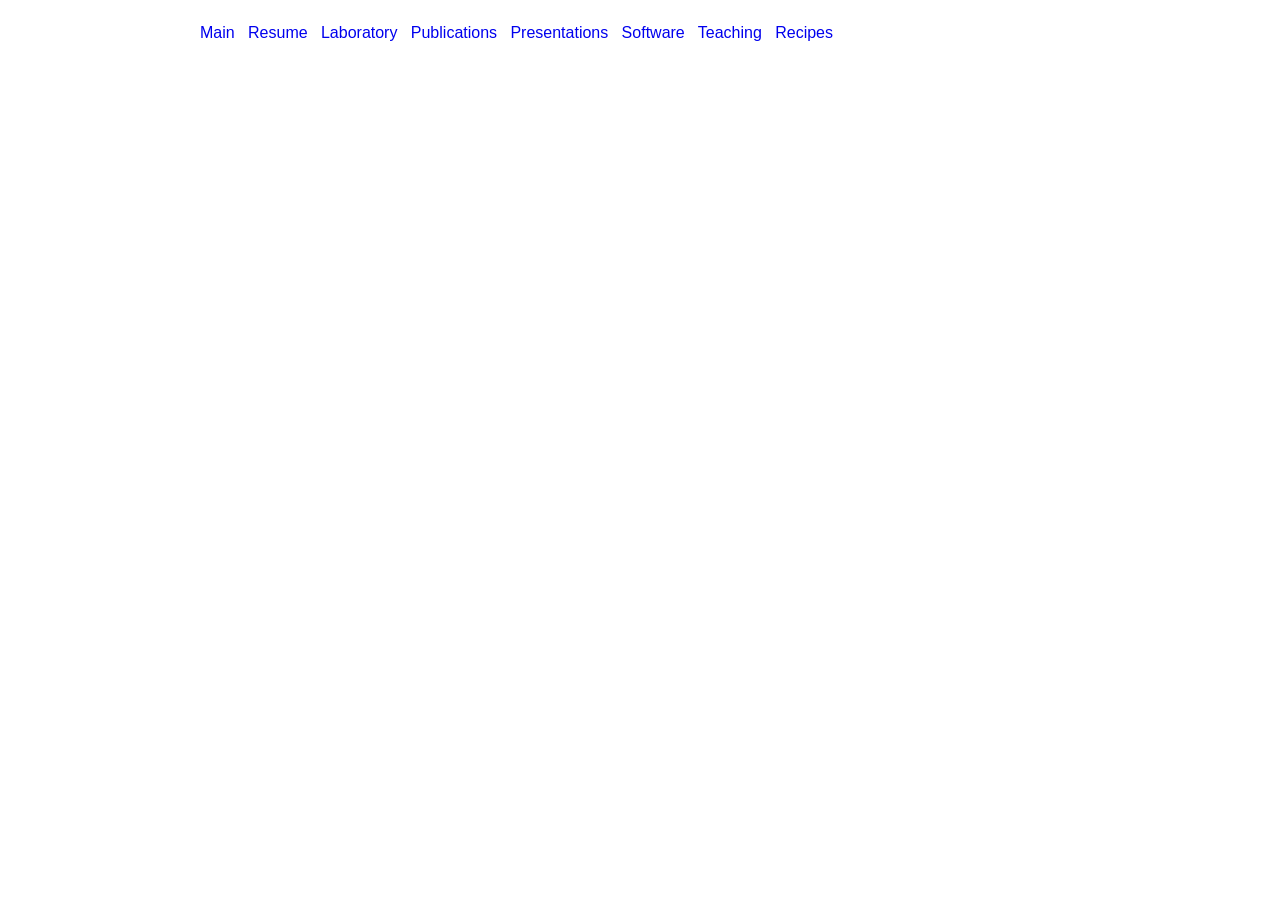
<file: recipes.html>
<!DOCTYPE html PUBLIC "-//W3C//DTD XHTML 1.0 Transitional//EN" "http://www.w3.org/TR/xhtml1/DTD/xhtml1-transitional.dtd">
<html xmlns="http://www.w3.org/1999/xhtml">

<head>
<meta content="en-us" http-equiv="Content-Language" />
<meta content="text/html; charset=utf-8" http-equiv="Content-Type" />
<title>High Performance Combinatorics Lab</title>
<link rel="stylesheet" type="text/css" media="screen" href="normalize.css"/>
<link rel="stylesheet" type="text/css" media="screen" href="main.css"/>
<link rel="stylesheet" type="text/css" media="screen" href="site.css"/>
</head>

<body>

<br>
<div id="nav">
  <a href="index.html">Main</a>&nbsp;&nbsp;
  <a href="resume.html">Resume</a>&nbsp;&nbsp;
  <a href="lab.html">Laboratory</a>&nbsp;&nbsp;
  <a href="publications.html">Publications</a>&nbsp;&nbsp;
  <a href="presentations.html">Presentations</a>&nbsp;&nbsp;
  <a href="software.html">Software</a>&nbsp;&nbsp;
  <a href="teaching.html">Teaching</a>&nbsp;&nbsp;
  <a href="recipes">Recipes</a>&nbsp;&nbsp;
</div>



<div class="row" id="Top">
</div>
  
<div id="pastproj">
</div>


<div id="current">
</div>


  
</body>
</html>
</file>
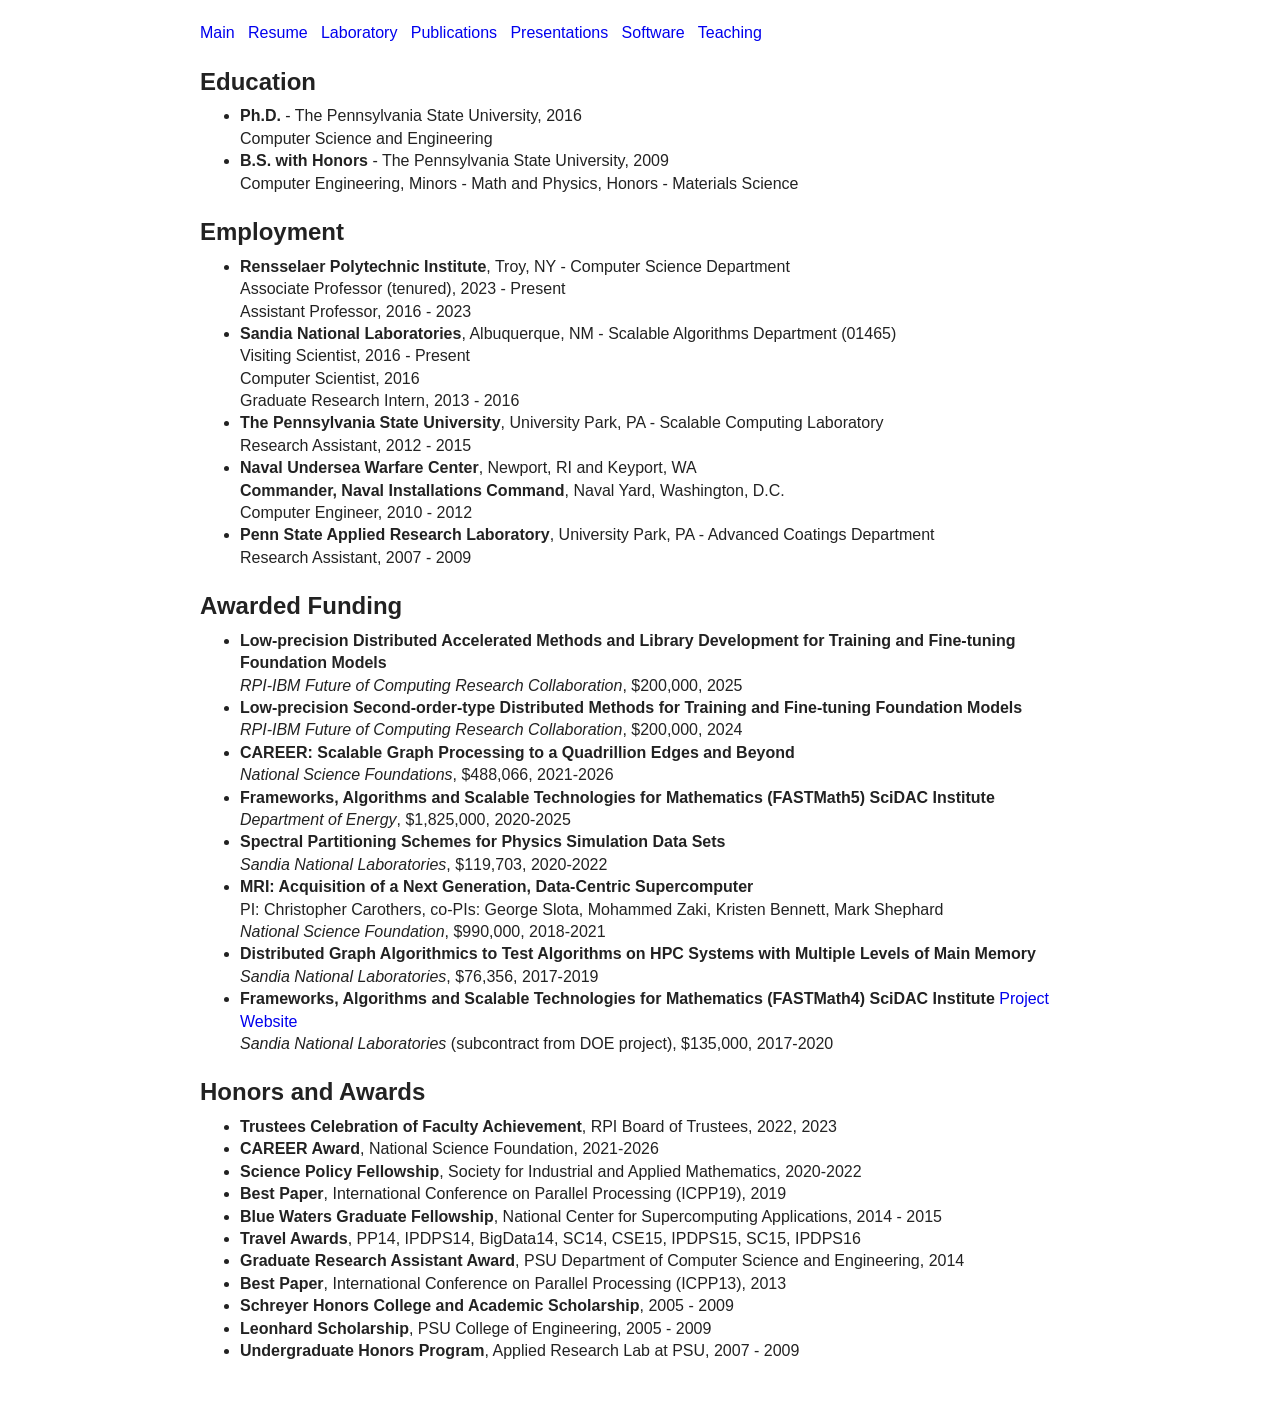
<file: resume.html>
<!DOCTYPE html PUBLIC "-//W3C//DTD XHTML 1.0 Transitional//EN" "http://www.w3.org/TR/xhtml1/DTD/xhtml1-transitional.dtd">
<html xmlns="http://www.w3.org/1999/xhtml">

<head>
<meta content="en-us" http-equiv="Content-Language" />
<meta content="text/html; charset=utf-8" http-equiv="Content-Type" />
<title>George M. Slota</title>
<link rel="stylesheet" type="text/css" media="screen" href="normalize.css"/>
<link rel="stylesheet" type="text/css" media="screen" href="main.css"/>
<link rel="stylesheet" type="text/css" media="screen" href="site.css"/>
</head>

<body>

<br>
<div id="nav">
  <a href="index.html">Main</a>&nbsp;&nbsp;
  <a href="resume.html">Resume</a>&nbsp;&nbsp;
  <a href="lab.html">Laboratory</a>&nbsp;&nbsp;
  <a href="publications.html">Publications</a>&nbsp;&nbsp;
  <a href="presentations.html">Presentations</a>&nbsp;&nbsp;
  <a href="software.html">Software</a>&nbsp;&nbsp;
  <a href="teaching.html">Teaching</a>
</div>

<div id="edu">
  <h2>Education</h2>
  <ul>
  <li>
    <strong>Ph.D.</strong> - The Pennsylvania State University, 2016
    <br> Computer Science and Engineering
  </li>
  <li>
    <strong>B.S. with Honors</strong> - The Pennsylvania State University, 2009
    <br> Computer Engineering, Minors - Math and Physics, Honors - Materials Science
  </li>
  </ul>
</div>

<div id="res">
  <h2>Employment</h2>
  <ul>
  <li>
    <strong>Rensselaer Polytechnic Institute</strong>, Troy, NY - Computer Science Department
    <br>Associate Professor (tenured), 2023 - Present
    <br>Assistant Professor, 2016 - 2023
  </li>
  <li>
    <strong>Sandia National Laboratories</strong>, Albuquerque, NM - Scalable Algorithms Department (01465)
    <br>Visiting Scientist, 2016 - Present
    <br>Computer Scientist, 2016
    <br>Graduate Research Intern, 2013 - 2016
  </li>
  <li>
    <strong>The Pennsylvania State University</strong>, University Park, PA - Scalable Computing Laboratory 
    <br>Research Assistant, 2012 - 2015
  </li>
  <li>
    <strong> Naval Undersea Warfare Center</strong>, Newport, RI and Keyport, WA</strong> 
    <br><strong>Commander, Naval Installations Command</strong>, Naval Yard, Washington, D.C.
    <br>Computer Engineer, 2010 - 2012
  </li>
  <li>
    <strong>Penn State Applied Research Laboratory</strong>, University Park, PA - Advanced Coatings Department
    <br>Research Assistant, 2007 - 2009
  </li>
</ul>
</div>

<div id="res">
<h2>Awarded Funding</h2>
<ul>
  <li>
    <strong>Low-precision Distributed Accelerated Methods and Library Development for Training and Fine-tuning Foundation Models</strong>
    <br><em>RPI-IBM Future of Computing Research Collaboration</em>, $200,000, 2025
  </li>
  <li>
    <strong>Low-precision Second-order-type Distributed Methods for Training and Fine-tuning Foundation Models</strong>
    <br><em>RPI-IBM Future of Computing Research Collaboration</em>, $200,000, 2024
  </li>
  <li>
    <strong>CAREER: Scalable Graph Processing to a Quadrillion Edges and Beyond</strong>
    <br><em>National Science Foundations</em>, $488,066, 2021-2026
  </li>
  <li>
    <strong>Frameworks, Algorithms and Scalable Technologies for Mathematics (FASTMath5) SciDAC Institute</strong> 
    <br><em>Department of Energy</em>, $1,825,000, 2020-2025
  </li>
  <li>
    <strong>Spectral Partitioning Schemes for Physics Simulation Data Sets</strong>
    <br><em>Sandia National Laboratories</em>, $119,703, 2020-2022
  </li>
  <li>
    <strong>MRI: Acquisition of a Next Generation, Data-Centric Supercomputer</strong>
    <br>PI: Christopher Carothers, co-PIs: George Slota, Mohammed Zaki, Kristen Bennett, Mark Shephard
    <br><em>National Science Foundation</em>, $990,000, 2018-2021
  </li>
  <li>
    <strong>Distributed Graph Algorithmics to Test Algorithms on HPC Systems with Multiple Levels of Main Memory</strong>
    <br><em>Sandia National Laboratories</em>, $76,356, 2017-2019
  </li>
  <li>
    <strong>Frameworks, Algorithms and Scalable Technologies for Mathematics (FASTMath4) SciDAC Institute</strong> 
    <a href="https://fastmath-scidac.org/"> Project Website</a>
    <br><em>Sandia National Laboratories</em> (subcontract from DOE project), $135,000, 2017-2020
  </li>
</ul>
</div>

<div id="edu">
  <h2>Honors and Awards</h2>
  <ul>
  <li>
    <strong>Trustees Celebration of Faculty Achievement</strong>, RPI Board of Trustees, 2022, 2023
  <li>
    <strong>CAREER Award</strong>, National Science Foundation, 2021-2026
  </li>
  <li>
    <strong>Science Policy Fellowship</strong>, Society for Industrial and Applied Mathematics, 2020-2022
  </li>
  <li>
    <strong>Best Paper</strong>, International Conference on Parallel Processing (ICPP19), 2019
  </li>
  <li>
    <strong>Blue Waters Graduate Fellowship</strong>, National Center for Supercomputing Applications, 2014 - 2015
  </li>
  <li>
    <strong>Travel Awards</strong>, PP14, IPDPS14, BigData14, SC14, CSE15, IPDPS15, SC15, IPDPS16
  </li>
  <li>
    <strong>Graduate Research Assistant Award</strong>, PSU Department of Computer Science and Engineering, 2014
  </li>
  <li>
    <strong>Best Paper</strong>, International Conference on Parallel Processing (ICPP13), 2013
  </li>
  <li>
    <strong>Schreyer Honors College and Academic Scholarship</strong>, 2005 - 2009
  </li>
  <li>
    <strong>Leonhard Scholarship</strong>, PSU College of Engineering, 2005 - 2009
  </li>
  <li>
    <strong>Undergraduate Honors Program</strong>, Applied Research Lab at PSU, 2007 - 2009
  </li>
  </ul>
</div>
<br>
<br>

</body>
</html>
</file>
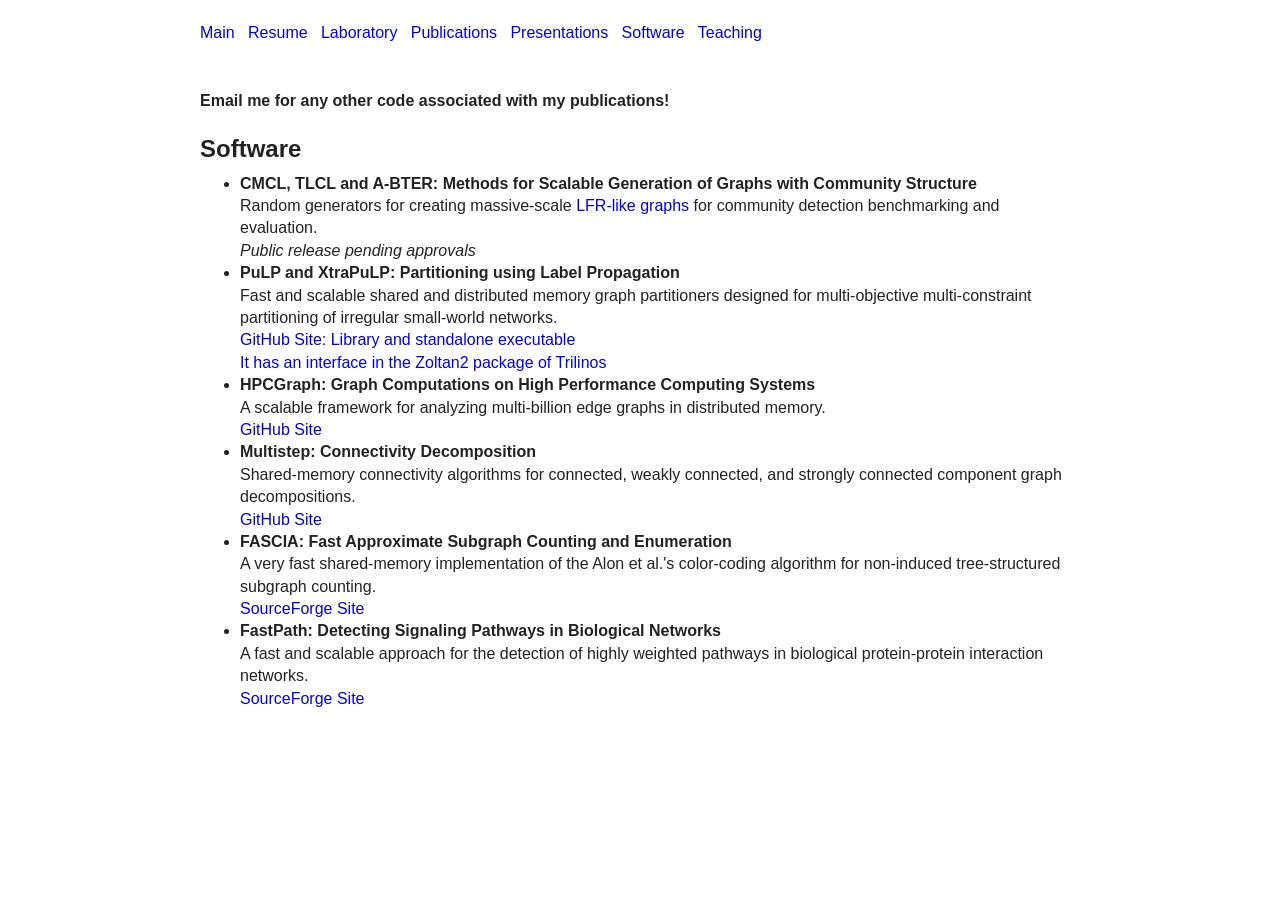
<file: software.html>
<!DOCTYPE html PUBLIC "-//W3C//DTD XHTML 1.0 Transitional//EN" "http://www.w3.org/TR/xhtml1/DTD/xhtml1-transitional.dtd">
<html xmlns="http://www.w3.org/1999/xhtml">

<head>
<meta content="en-us" http-equiv="Content-Language" />
<meta content="text/html; charset=utf-8" http-equiv="Content-Type" />
<title>George M. Slota</title>
<link rel="stylesheet" type="text/css" media="screen" href="normalize.css"/>
<link rel="stylesheet" type="text/css" media="screen" href="main.css"/>
<link rel="stylesheet" type="text/css" media="screen" href="site.css"/>
</head>

<body>

<br>
<div id="nav">
  <a href="index.html">Main</a>&nbsp;&nbsp;
  <a href="resume.html">Resume</a>&nbsp;&nbsp;
  <a href="lab.html">Laboratory</a>&nbsp;&nbsp;
  <a href="publications.html">Publications</a>&nbsp;&nbsp;
  <a href="presentations.html">Presentations</a>&nbsp;&nbsp;
  <a href="software.html">Software</a>&nbsp;&nbsp;
  <a href="teaching.html">Teaching</a>
</div>

<br><br>
<strong>Email me for any other code associated with my publications!</strong>

<div id="pubs">
  <h2>Software</h2>
  <ul>
  <li>
    <strong>CMCL, TLCL and A-BTER: Methods for Scalable Generation of Graphs with Community Structure</strong>
    <br>Random generators for creating massive-scale <a href="https://en.wikipedia.org/wiki/Lancichinetti%E2%80%93Fortunato%E2%80%93Radicchi_benchmark">LFR-like graphs</a> for community detection benchmarking and evaluation.
    <br><em>Public release pending approvals</em>
  </li>
  <li>
    <strong>PuLP and XtraPuLP: Partitioning using Label Propagation</strong>
    <br>Fast and scalable shared and distributed memory graph partitioners designed for multi-objective multi-constraint partitioning of irregular small-world networks. 
    <br><a href="https://github.com/HPCGraphAnalysis/PuLP/">GitHub Site: Library and standalone executable</a>
    <br><a href="https://github.com/trilinos/Trilinos">It has an interface in the Zoltan2 package of Trilinos</a>
  </li>
  <li>
    <strong>HPCGraph: Graph Computations on High Performance Computing Systems </strong>
    <br>A scalable framework for analyzing multi-billion edge graphs in distributed memory.
    <br><a href="https://github.com/HPCGraphAnalysis/HPCGraph">GitHub Site</a>
  </li>
  <li>
    <strong>Multistep: Connectivity Decomposition </strong>
    <br>Shared-memory connectivity algorithms for connected, weakly connected, and strongly connected component graph decompositions.
    <br><a href="https://github.com/HPCGraphAnalysis/Connectivity">GitHub Site</a>
  </li>
  <li>
    <strong>FASCIA: Fast Approximate Subgraph Counting and Enumeration</strong>
    <br>A very fast shared-memory implementation of the Alon et al.'s color-coding algorithm for non-induced tree-structured subgraph counting.
    <br><a href="http://fascia-psu.sourceforge.net/">SourceForge Site</a>
  </li>
  <li>
    <strong>FastPath: Detecting Signaling Pathways in Biological Networks</strong>
    <br>A fast and scalable approach for the detection of highly weighted pathways in biological protein-protein interaction networks.
    <br><a href="http://sourceforge.net/projects/fastpath-psu/">SourceForge Site</a>
  </li>
    
  </ul>
</div>

<br>
<br>

</body>
</html>
</file>
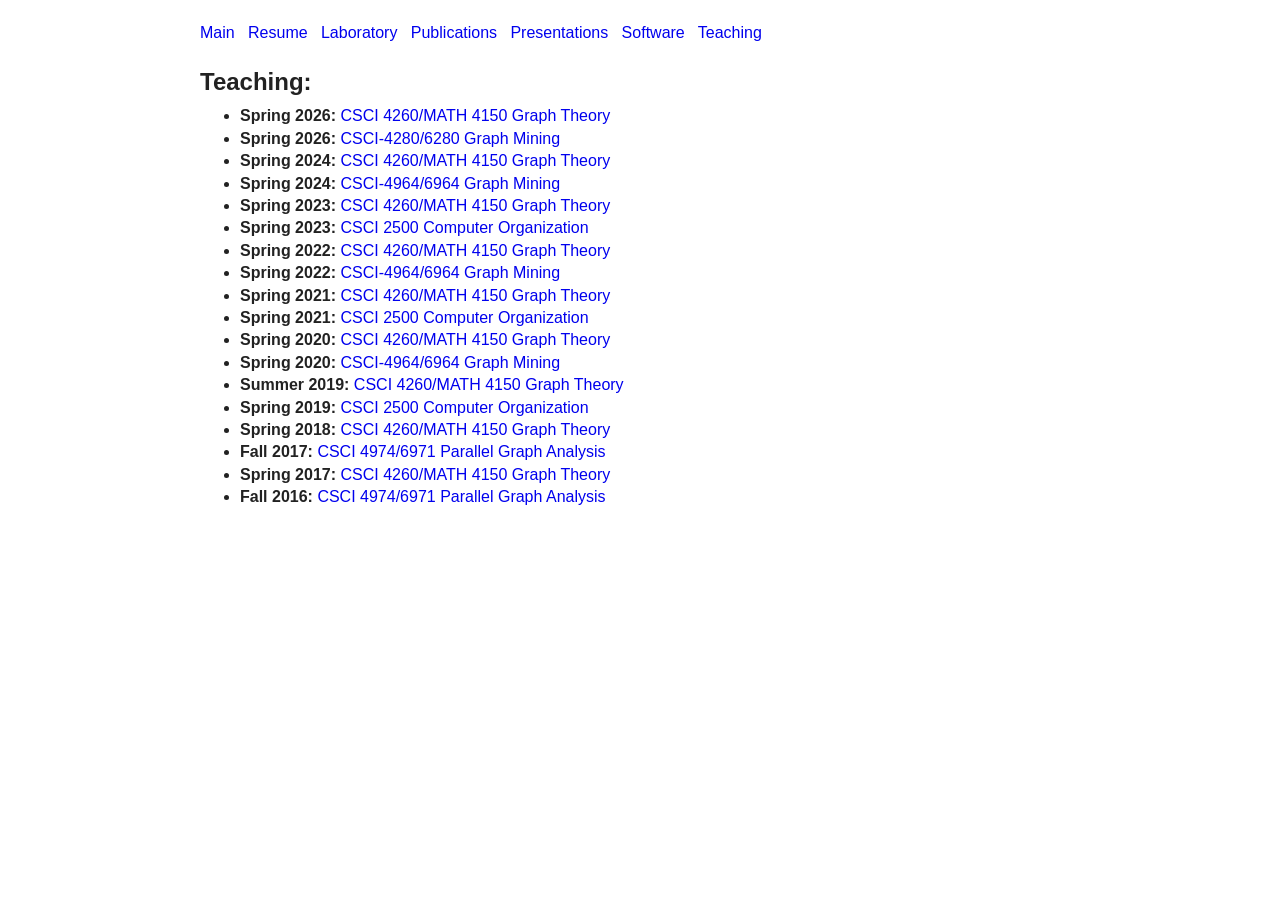
<file: teaching.html>
<!DOCTYPE html PUBLIC "-//W3C//DTD XHTML 1.0 Transitional//EN" "http://www.w3.org/TR/xhtml1/DTD/xhtml1-transitional.dtd">
<html xmlns="http://www.w3.org/1999/xhtml">

<head>
<meta content="en-us" http-equiv="Content-Language" />
<meta content="text/html; charset=utf-8" http-equiv="Content-Type" />
<title>George M. Slota</title>
<link rel="stylesheet" type="text/css" media="screen" href="normalize.css"/>
<link rel="stylesheet" type="text/css" media="screen" href="main.css"/>
<link rel="stylesheet" type="text/css" media="screen" href="site.css"/>
</head>

<body>

<br>
<div id="nav">
  <a href="index.html">Main</a>&nbsp;&nbsp;
  <a href="resume.html">Resume</a>&nbsp;&nbsp;
  <a href="lab.html">Laboratory</a>&nbsp;&nbsp;
  <a href="publications.html">Publications</a>&nbsp;&nbsp;
  <a href="presentations.html">Presentations</a>&nbsp;&nbsp;
  <a href="software.html">Software</a>&nbsp;&nbsp;
  <a href="teaching.html">Teaching</a>
</div>

<div id="pres">
  <h2>Teaching:</h2>
  <ul>
  <li>
    <strong>Spring 2026:</strong>
    <a href="classes/SP26t/index.html">CSCI 4260/MATH 4150 Graph Theory</a>
  </li>
  <li>
    <strong>Spring 2026:</strong>
    <a href="classes/SP26m/index.html">CSCI-4280/6280 Graph Mining</a>
  </li>
  <li>
    <strong>Spring 2024:</strong>
    <a href="classes/SP24t/index.html">CSCI 4260/MATH 4150 Graph Theory</a>
  </li>
  <li>
    <strong>Spring 2024:</strong>
    <a href="classes/SP24m/index.html">CSCI-4964/6964 Graph Mining</a>
  </li>
  <li>
    <strong>Spring 2023:</strong>
    <a href="classes/SP23/index.html">CSCI 4260/MATH 4150 Graph Theory</a>
  </li>
  <li>
    <strong>Spring 2023:</strong>
    <a href="https://submitty.cs.rpi.edu/courses/s23/csci2500">CSCI 2500 Computer Organization</a>
  </li>
  <li>
    <strong>Spring 2022:</strong>
    <a href="classes/SP22t/index.html">CSCI 4260/MATH 4150 Graph Theory</a>
  </li>
  <li>
    <strong>Spring 2022:</strong>
    <a href="classes/SP22m/index.html">CSCI-4964/6964 Graph Mining</a>
  </li>
  <li>
    <strong>Spring 2021:</strong>
    <a href="classes/SP21/index.html">CSCI 4260/MATH 4150 Graph Theory</a>
  </li>
  <li>
    <strong>Spring 2021:</strong>
    <a href="https://submitty.cs.rpi.edu/courses/s21/csci2500">CSCI 2500 Computer Organization</a>
  </li>
  <li>
    <strong>Spring 2020:</strong>
    <a href="classes/SP20t/index.html">CSCI 4260/MATH 4150 Graph Theory</a>
  </li>
  <li>
    <strong>Spring 2020:</strong>
    <a href="classes/SP20m/index.html">CSCI-4964/6964 Graph Mining</a>
  </li>
  <li>
    <strong>Summer 2019:</strong>
    <a href="classes/SU19/index.html">CSCI 4260/MATH 4150 Graph Theory</a>
  <li>
    <strong>Spring 2019:</strong>
    <a href="https://submitty.cs.rpi.edu/courses/s19/csci2500">CSCI 2500 Computer Organization</a>
  </li>
  <li>
    <strong>Spring 2018:</strong>
    <a href="classes/SP18/index.html">CSCI 4260/MATH 4150 Graph Theory</a>
  </li>
  <li>
    <strong>Fall 2017:</strong>
    <a href="classes/FA17/index.html">CSCI 4974/6971 Parallel Graph Analysis</a>
  </li>
  <li>
    <strong>Spring 2017:</strong>
    <a href="classes/SP17/index.html">CSCI 4260/MATH 4150 Graph Theory</a>
  </li>
  <li>
    <strong>Fall 2016:</strong>
    <a href="classes/FA16/index.html"> CSCI 4974/6971 Parallel Graph Analysis</a>
  </li>
  </ul>
</body>
</html>
</file>
<file: main.css>
/*
 * HTML5 Boilerplate
 *
 * What follows is the result of much research on cross-browser styling.
 * Credit left inline and big thanks to Nicolas Gallagher, Jonathan Neal,
 * Kroc Camen, and the H5BP dev community and team.
 */

/* ==========================================================================
   Base styles: opinionated defaults
   ========================================================================== */

html,
button,
input,
select,
textarea {
    color: #222;
}

body {
    font-size: 1em;
    line-height: 1.4;
}

/*
 * Remove text-shadow in selection highlight: h5bp.com/i
 * These selection declarations have to be separate.
 * Customize the background color to match your design.
 */

::-moz-selection {
    background: #b3d4fc;
    text-shadow: none;
}

::selection {
    background: #b3d4fc;
    text-shadow: none;
}

/*
 * A better looking default horizontal rule
 */

hr {
    display: block;
    height: 1px;
    border: 0;
    border-top: 1px solid #ccc;
    margin: 1em 0;
    padding: 0;
}

/*
 * Remove the gap between images and the bottom of their containers: h5bp.com/i/440
 */

img {
    vertical-align: middle;
}

/*
 * Remove default fieldset styles.
 */

fieldset {
    border: 0;
    margin: 0;
    padding: 0;
}

/*
 * Allow only vertical resizing of textareas.
 */

textarea {
    resize: vertical;
}

/* ==========================================================================
   Chrome Frame prompt
   ========================================================================== */

.chromeframe {
    margin: 0.2em 0;
    background: #ccc;
    color: #000;
    padding: 0.2em 0;
}

/* ==========================================================================
   Author's custom styles
   ========================================================================== */


.column {
  float: left;
  padding: 5px;
}

.left {
  width: 25%;
}

.right {
  width: 60%;
}

#main {
  display: grid;
  grid-template-columns: 12rem minmax(0, 1fr);
  gap: 1.5rem;
  align-items: start;
}

#main .column {
  float: none;
  width: auto;
  min-width: 0;
  padding: 0;
}

#main .left img {
  display: block;
  max-width: 100%;
  height: auto;
}

@media (max-width: 40em) {
  #main {
    grid-template-columns: 1fr;
  }

  #main .left img {
    width: min(100%, 16rem);
  }
}

/* Clear floats after the columns */
.row:after {
  content: "";
  display: table;
  clear: both;
}






/* ==========================================================================
   Helper classes
   ========================================================================== */

/*
 * Image replacement
 */

.ir {
    background-color: transparent;
    border: 0;
    overflow: hidden;
    /* IE 6/7 fallback */
    *text-indent: -9999px;
}

.ir:before {
    content: "";
    display: block;
    width: 0;
    height: 100%;
}

/*
 * Hide from both screenreaders and browsers: h5bp.com/u
 */

.hidden {
    display: none !important;
    visibility: hidden;
}

/*
 * Hide only visually, but have it available for screenreaders: h5bp.com/v
 */

.visuallyhidden {
    border: 0;
    clip: rect(0 0 0 0);
    height: 1px;
    margin: -1px;
    overflow: hidden;
    padding: 0;
    position: absolute;
    width: 1px;
}

/*
 * Extends the .visuallyhidden class to allow the element to be focusable
 * when navigated to via the keyboard: h5bp.com/p
 */

.visuallyhidden.focusable:active,
.visuallyhidden.focusable:focus {
    clip: auto;
    height: auto;
    margin: 0;
    overflow: visible;
    position: static;
    width: auto;
}

/*
 * Hide visually and from screenreaders, but maintain layout
 */

.invisible {
    visibility: hidden;
}

/*
 * Clearfix: contain floats
 *
 * For modern browsers
 * 1. The space content is one way to avoid an Opera bug when the
 *    `contenteditable` attribute is included anywhere else in the document.
 *    Otherwise it causes space to appear at the top and bottom of elements
 *    that receive the `clearfix` class.
 * 2. The use of `table` rather than `block` is only necessary if using
 *    `:before` to contain the top-margins of child elements.
 */

.clearfix:before,
.clearfix:after {
    content: " "; /* 1 */
    display: table; /* 2 */
}

.clearfix:after {
    clear: both;
}

/*
 * For IE 6/7 only
 * Include this rule to trigger hasLayout and contain floats.
 */

.clearfix {
    *zoom: 1;
}

/* ==========================================================================
   EXAMPLE Media Queries for Responsive Design.
   Theses examples override the primary ('mobile first') styles.
   Modify as content requires.
   ========================================================================== */

@media only screen and (min-width: 35em) {
    /* Style adjustments for viewports that meet the condition */
}

@media only screen and (-webkit-min-device-pixel-ratio: 1.5),
       only screen and (min-resolution: 144dpi) {
    /* Style adjustments for high resolution devices */
}

/* ==========================================================================
   Print styles.
   Inlined to avoid required HTTP connection: h5bp.com/r
   ========================================================================== */

@media print {
    * {
        background: transparent !important;
        color: #000 !important; /* Black prints faster: h5bp.com/s */
        box-shadow:none !important;
        text-shadow: none !important;
    }

    a,
    a:visited {
        text-decoration: underline;
    }

    a[href]:after {
        content: " (" attr(href) ")";
    }

    abbr[title]:after {
        content: " (" attr(title) ")";
    }

    /*
     * Don't show links for images, or javascript/internal links
     */

    .ir a:after,
    a[href^="javascript:"]:after,
    a[href^="#"]:after {
        content: "";
    }

    pre,
    blockquote {
        border: 1px solid #999;
        page-break-inside: avoid;
    }

    thead {
        display: table-header-group; /* h5bp.com/t */
    }

    tr,
    img {
        page-break-inside: avoid;
    }

    img {
        max-width: 100% !important;
    }

    @page {
        margin: 0.5cm;
    }

    p,
    h2,
    h3 {
        orphans: 3;
        widows: 3;
    }

    h2,
    h3 {
        page-break-after: avoid;
    }
}
</file>
<file: site.css>
html {
  /*    background: @page-background;*/

}
body {
  background-color: #ffffff;
  font: Impact, Charcoal, sans-serif;
  width: min(90%, 55em);
  min-width: 0;
  max-width: 55em;
  margin: 0 auto;
  font-weight: 200;
}

a {
  text-decoration: none;
}
a:hover {
  text-decoration: underline;
}
/*#fff;*/
div[role=main] {
  background: #fff;
  padding: 2em;
  margin: 0 auto;
}
div[role=main] img {
  position: relative;
  /*        width: 100%;*/

}
#self {
  overflow: hidden;
  margin-bottom: 2em;
}
#self h1 {
  font-size: 2.5em;
  margin-bottom: 0.4em;
}
#self img {
  width: 10em;
  float: left;
  margin-right: 2em;
}

footer {
  text-align: center;
  font-size: 0.75em;
}
h1 {
  font-size: 3em;
  margin: 0.5em 0 0 0;
  padding: 0;
}
h2,
h3 {
  padding: 0;
  margin-bottom: 0.3em;
}
p,
dl,
ol,
ul {
  margin-top: 0;
}
</file>
